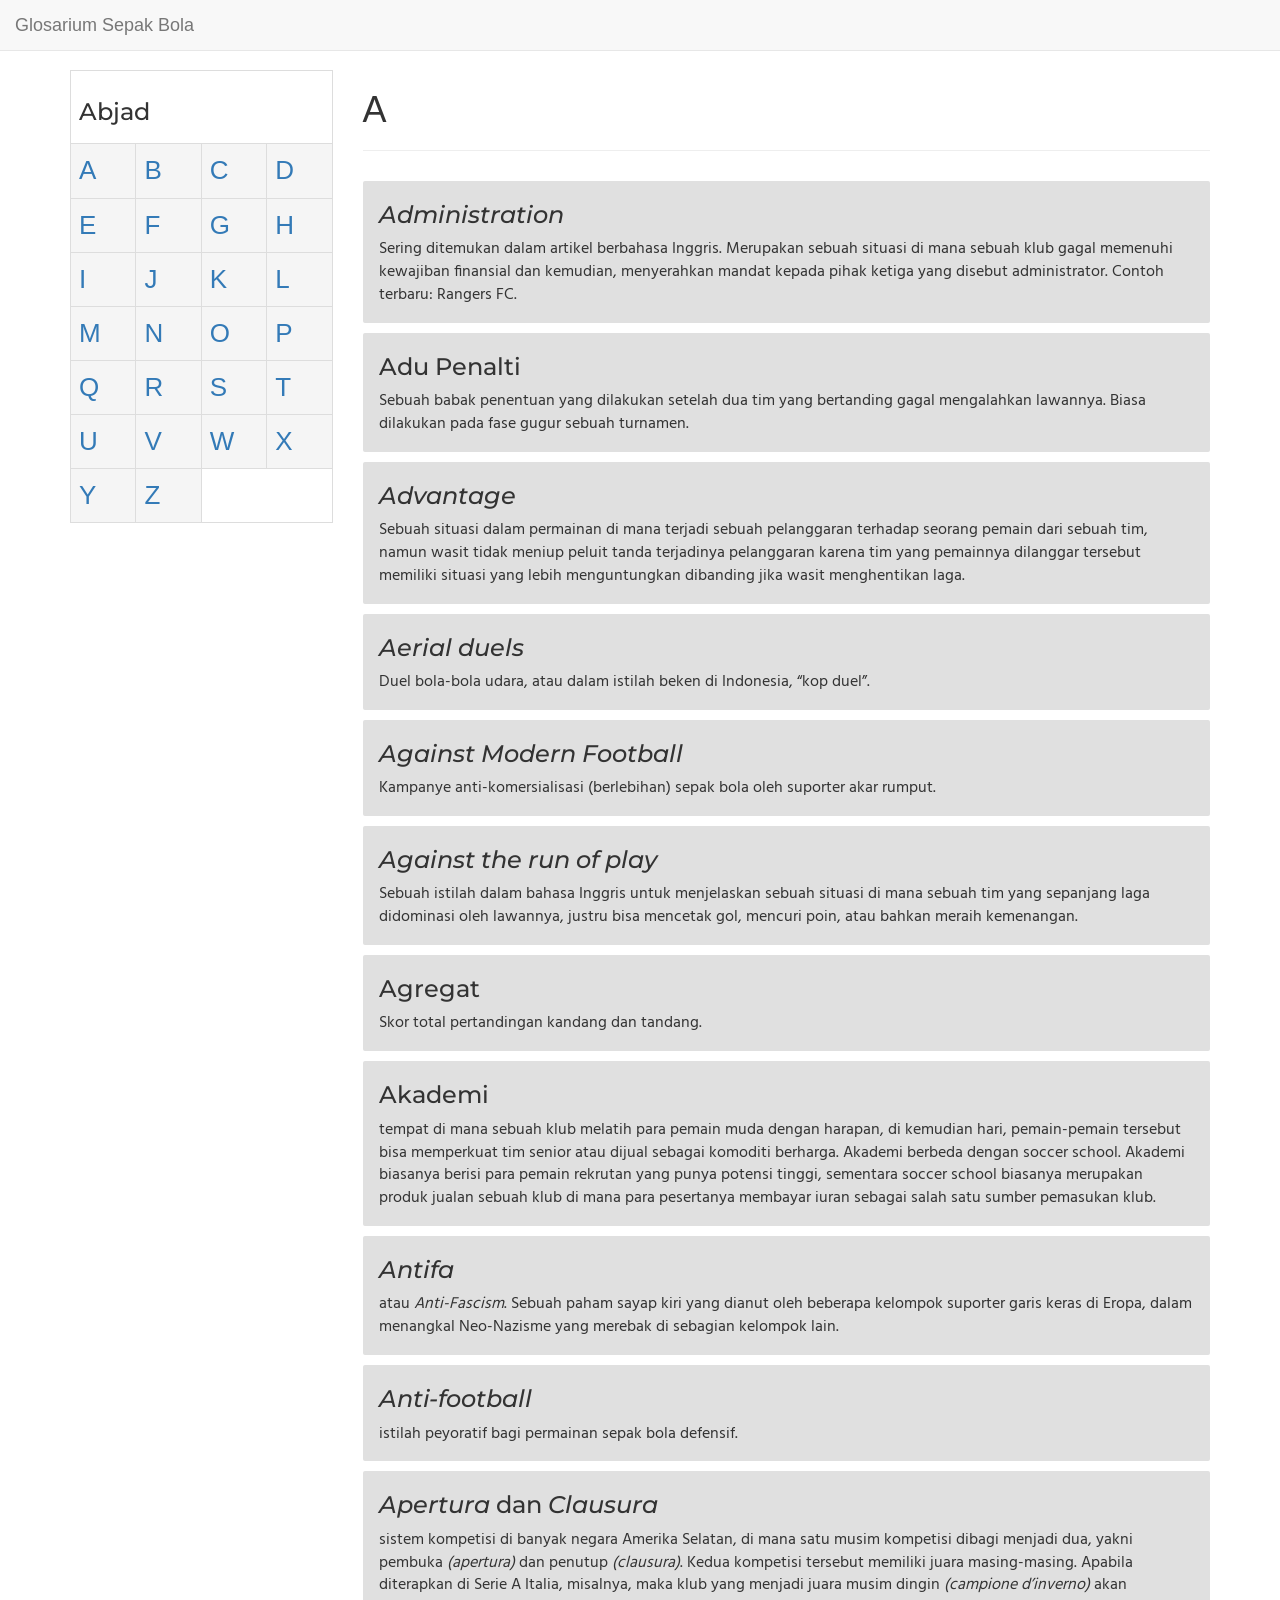
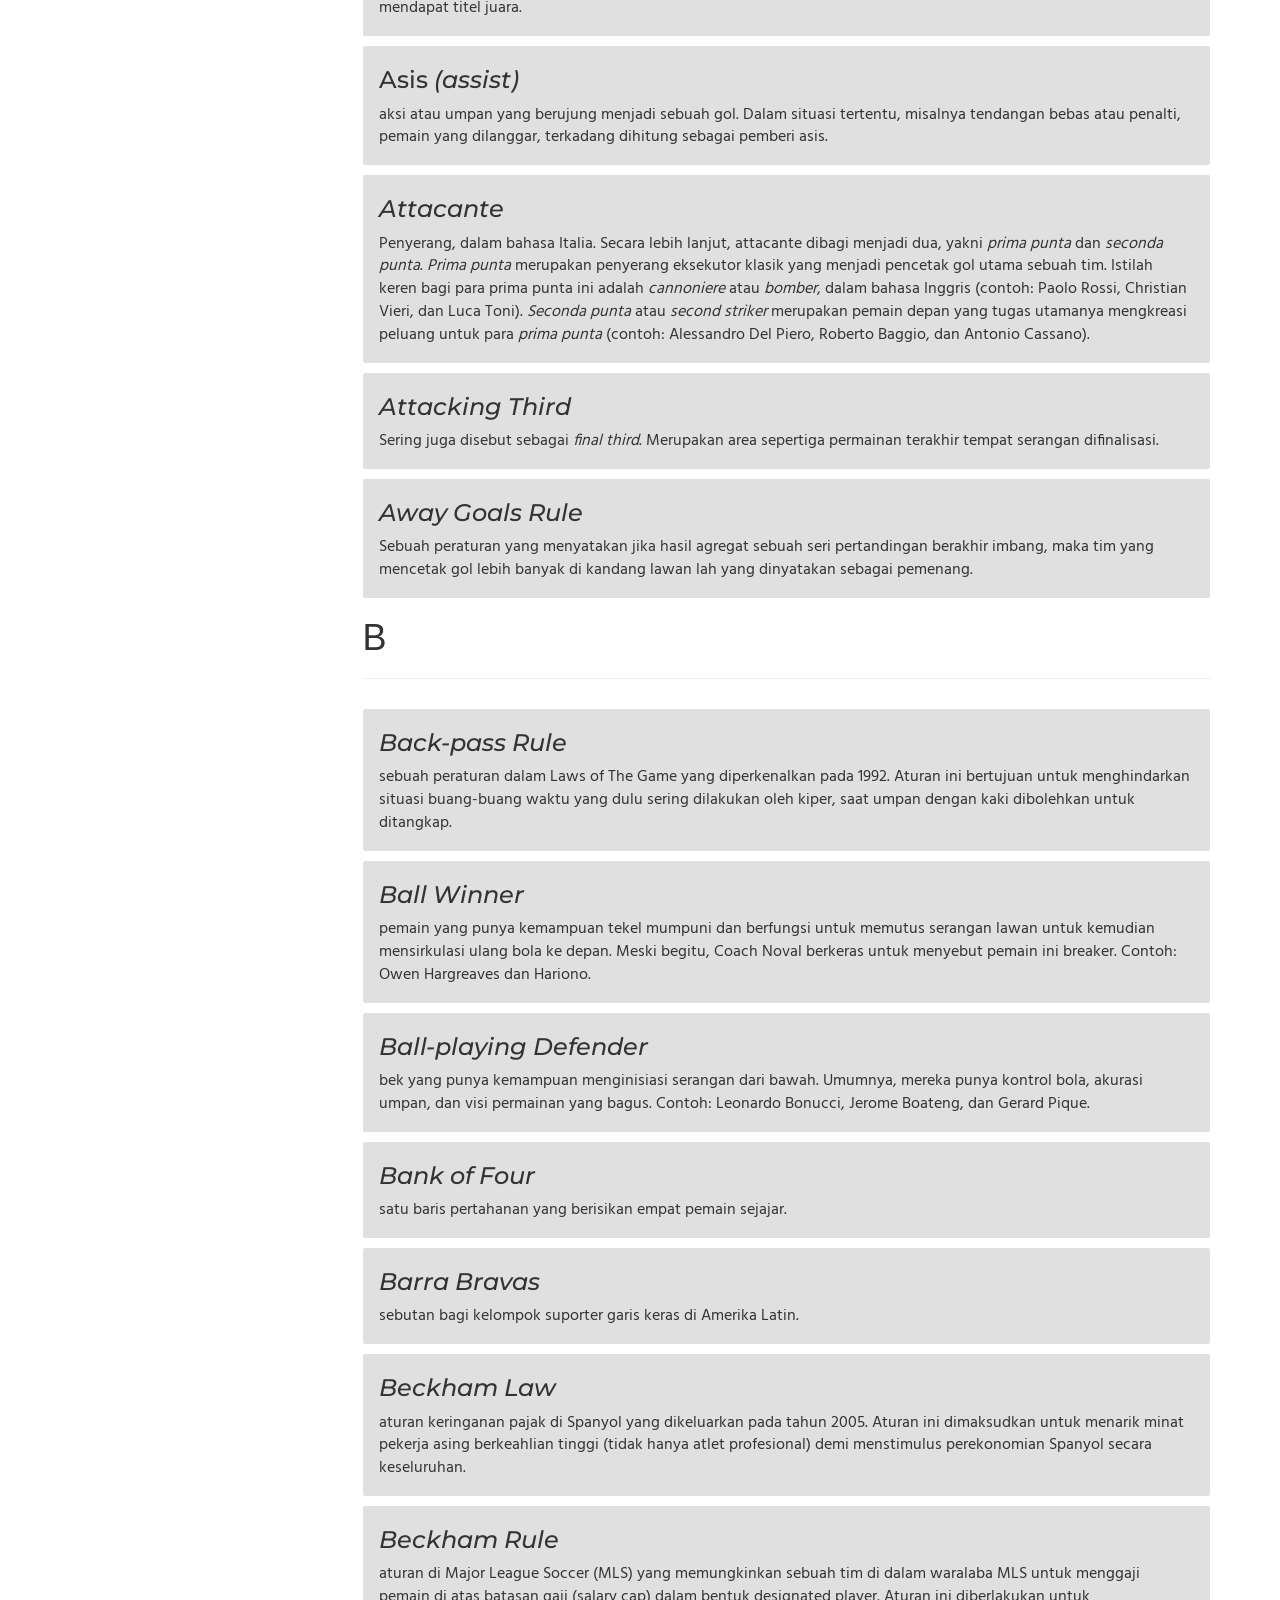
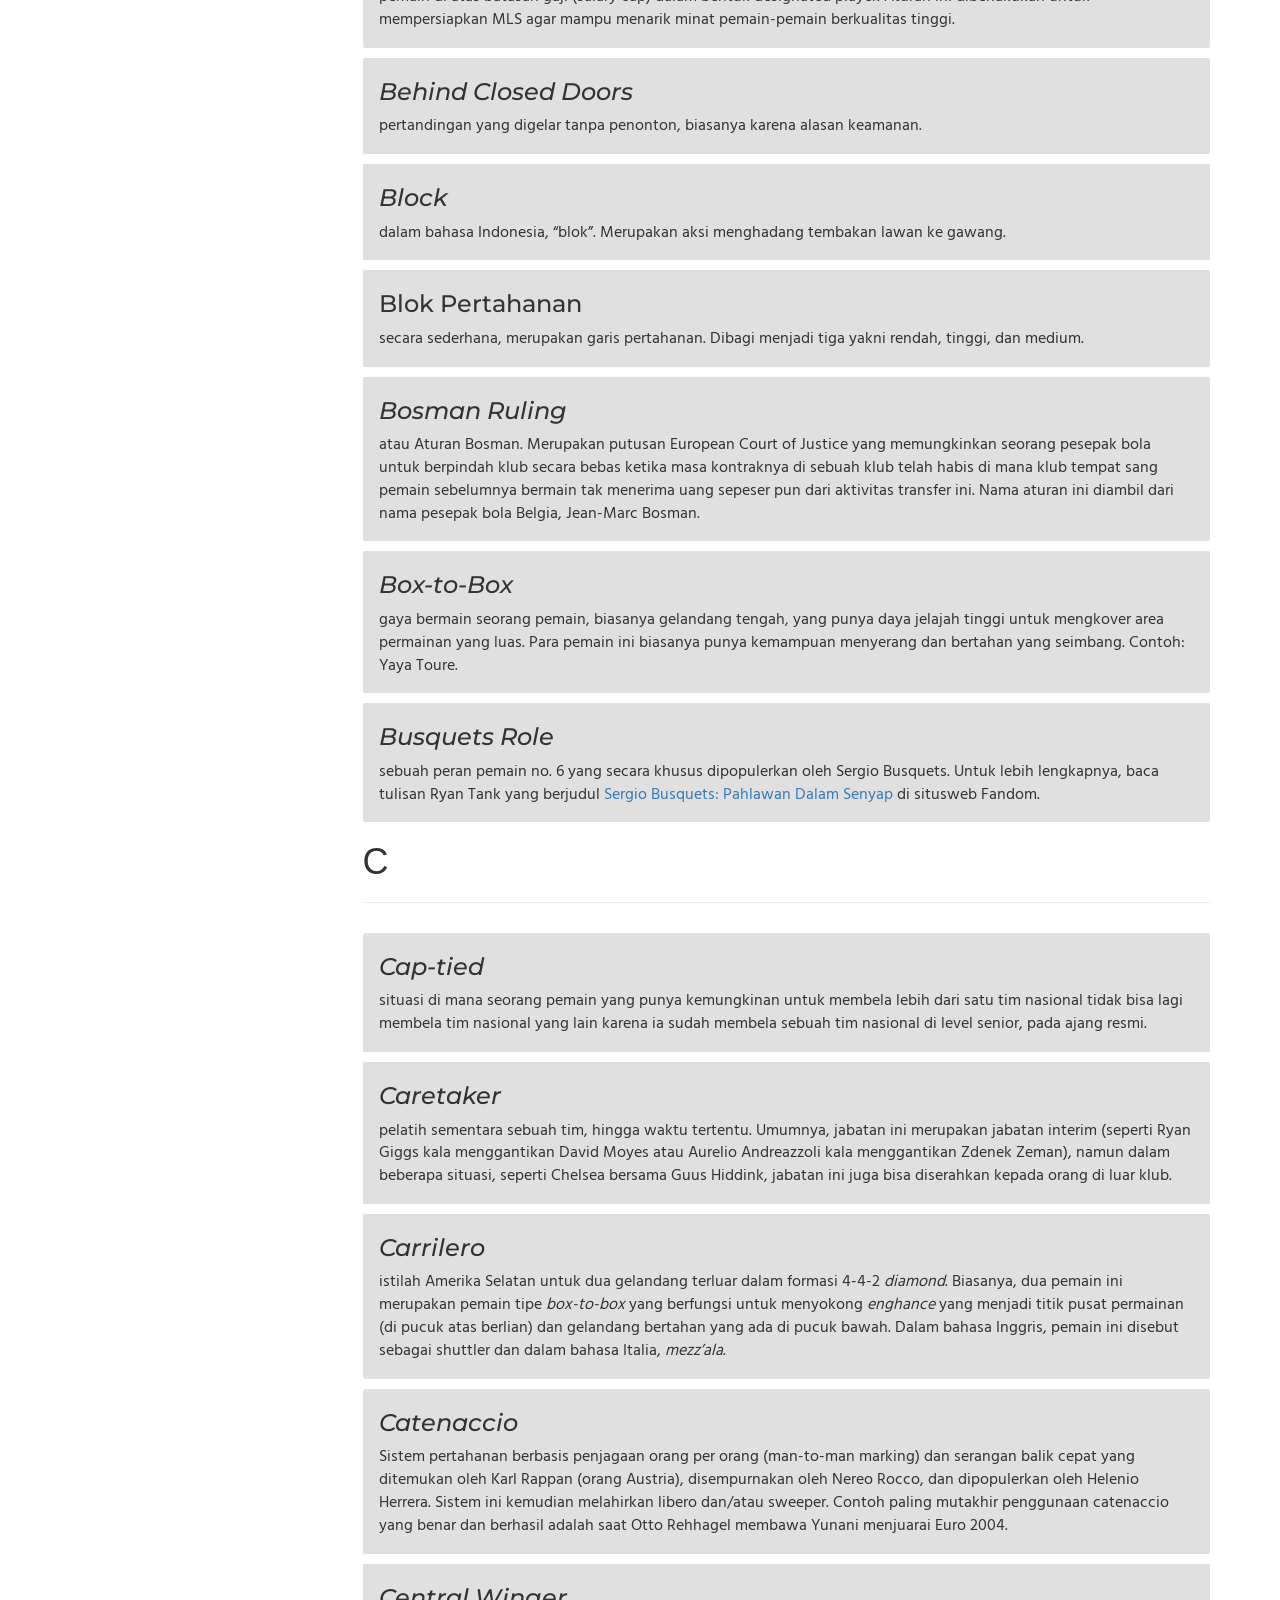
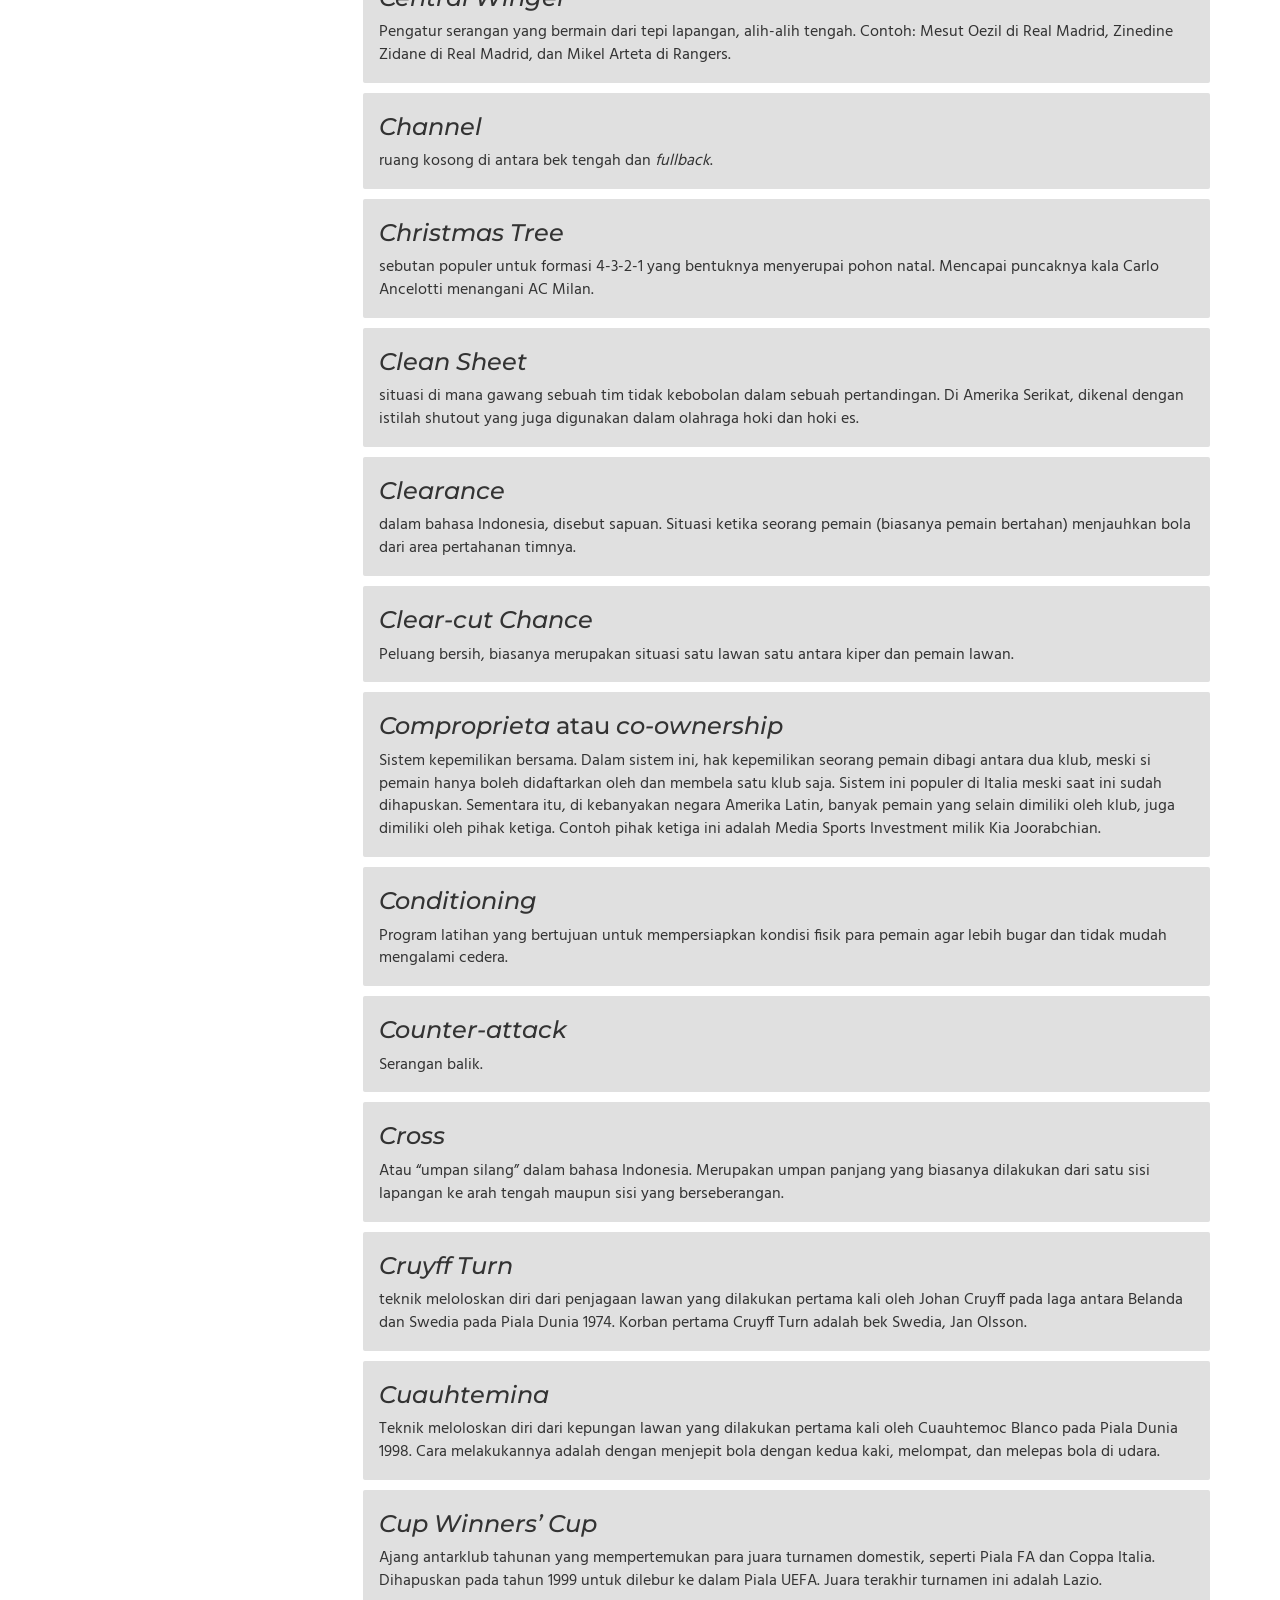
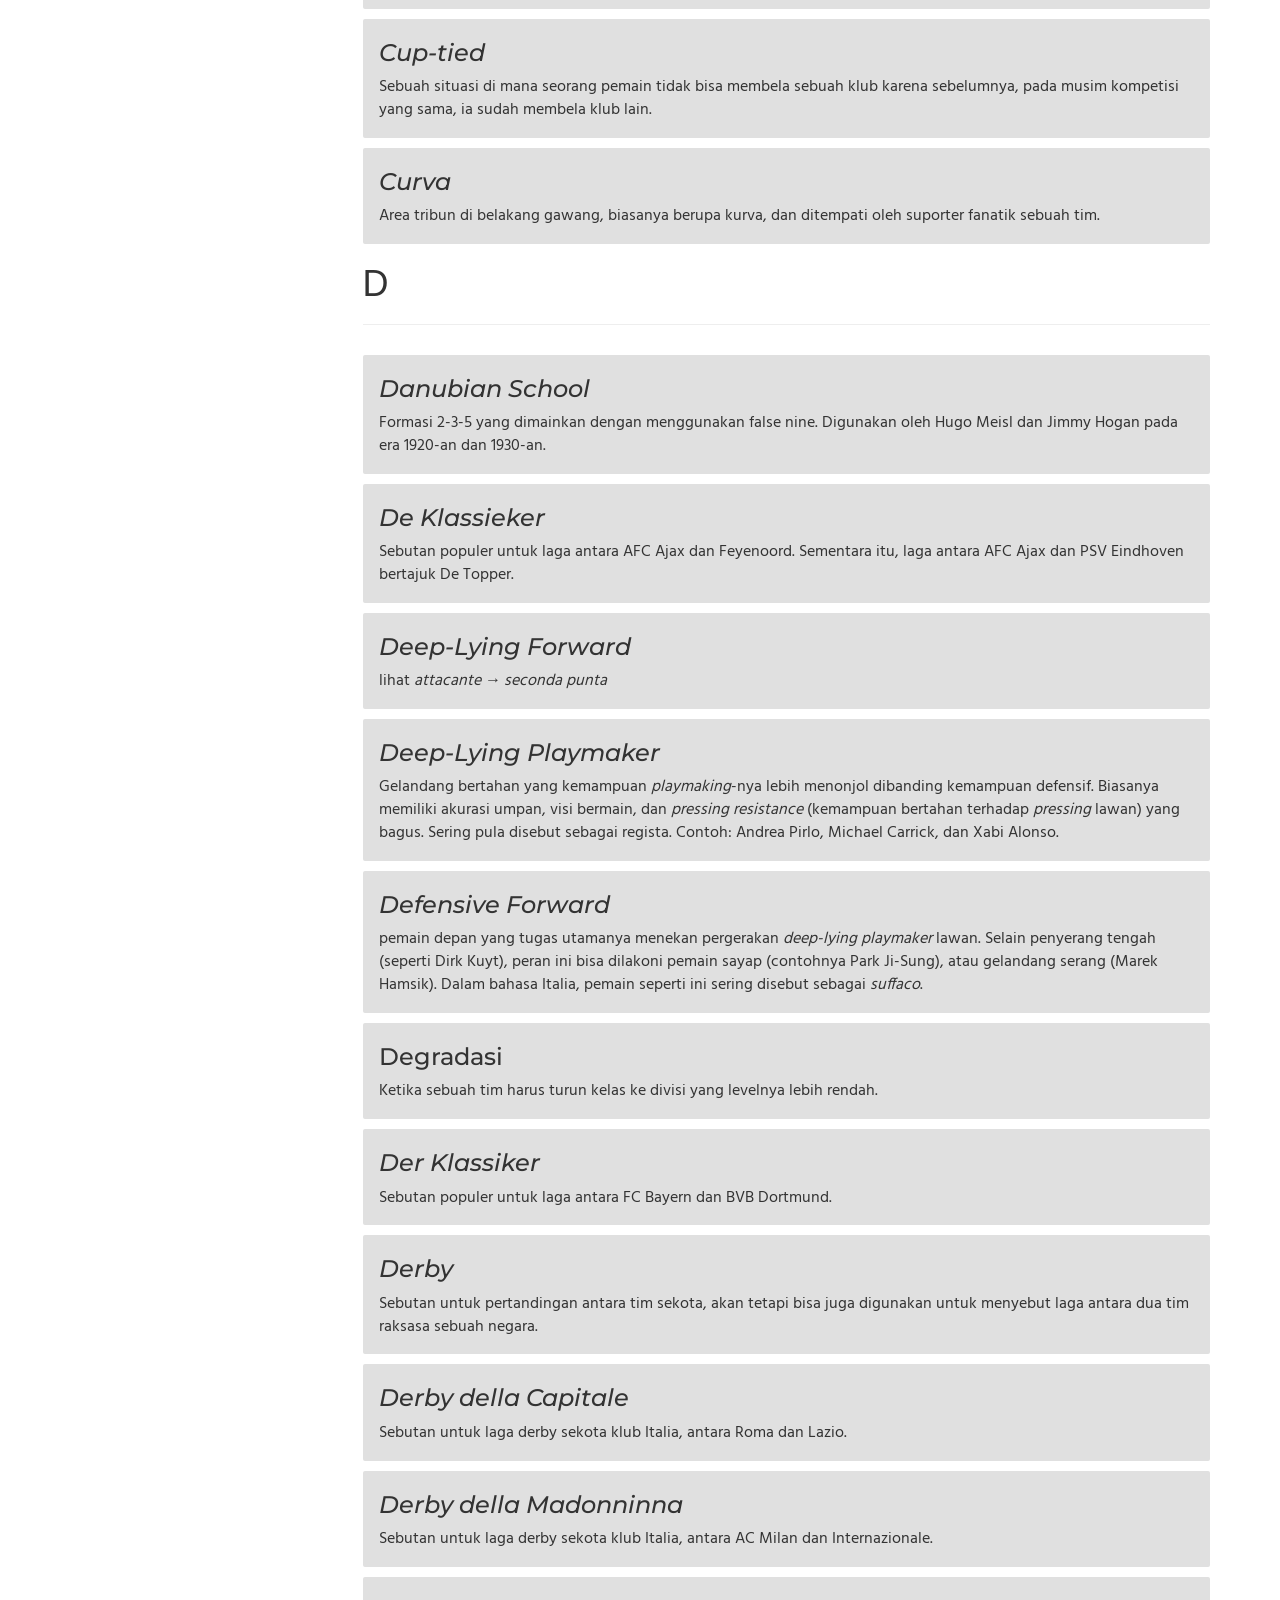
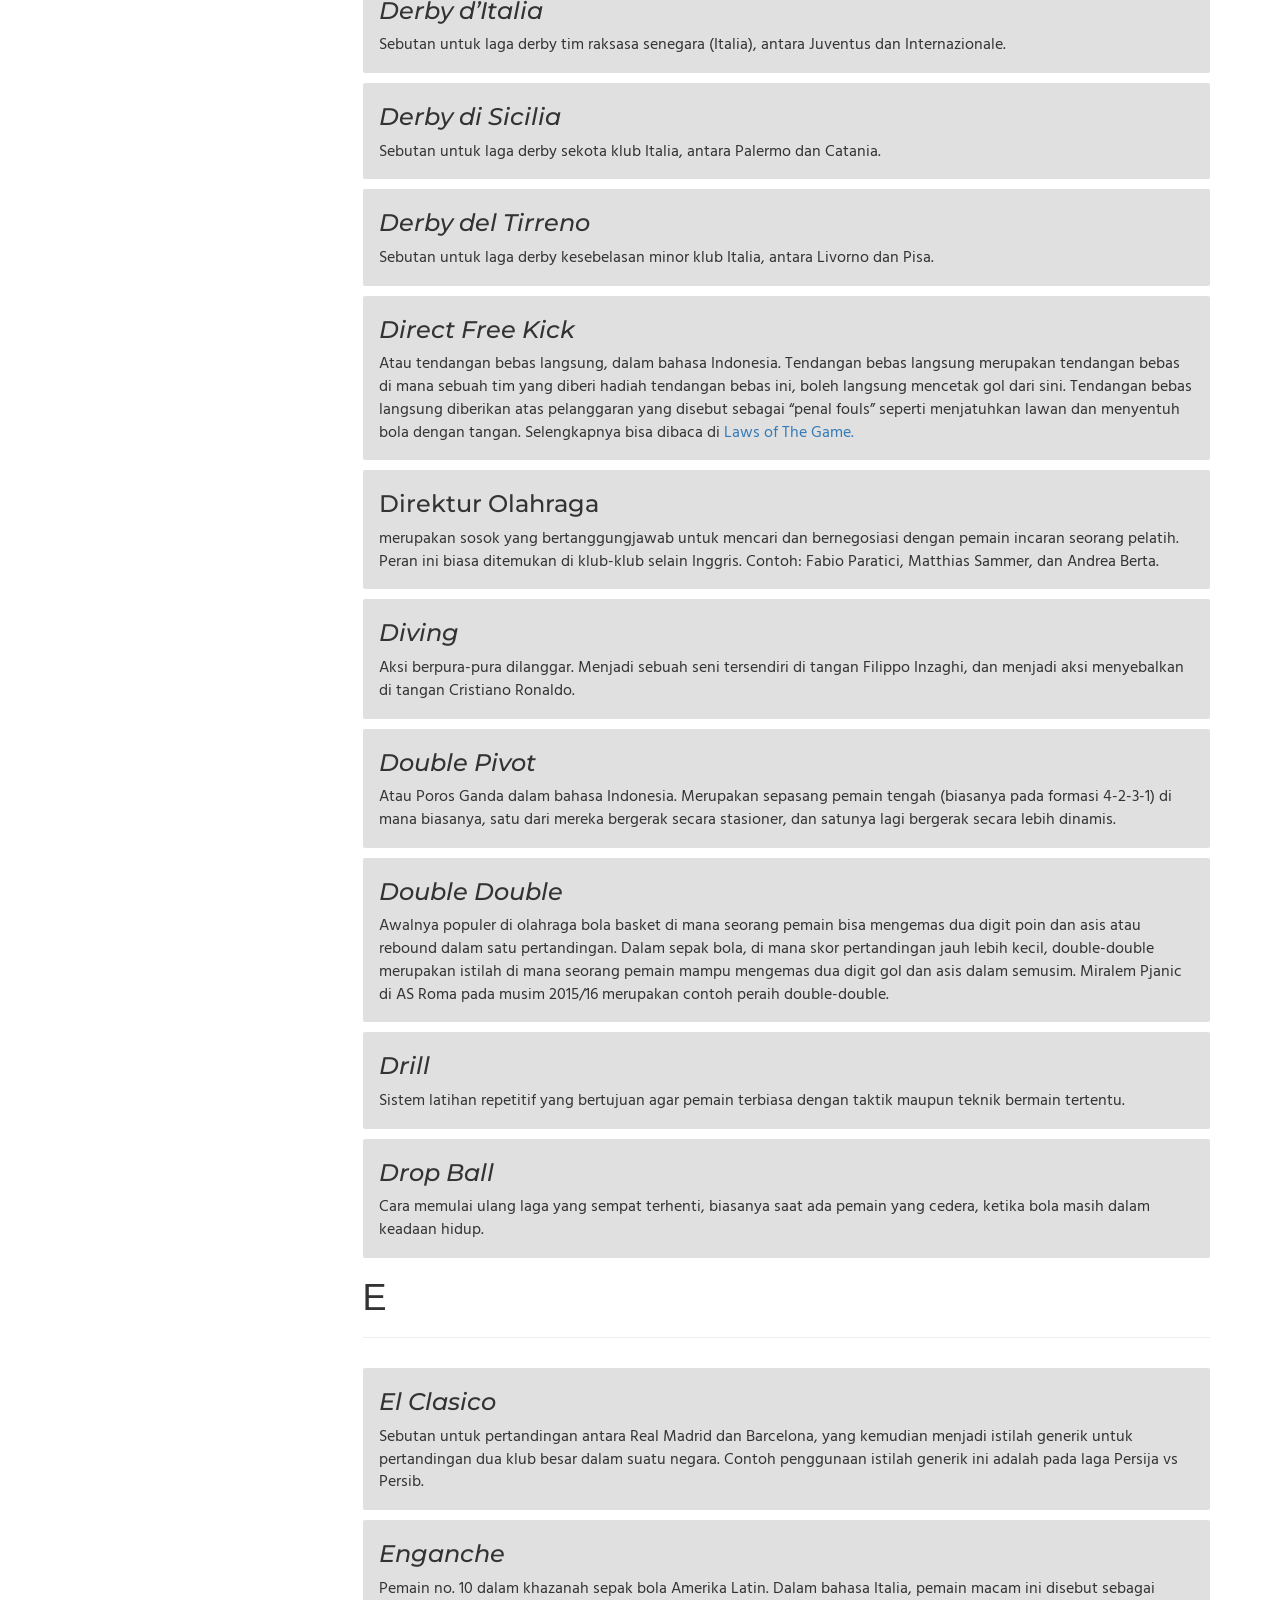
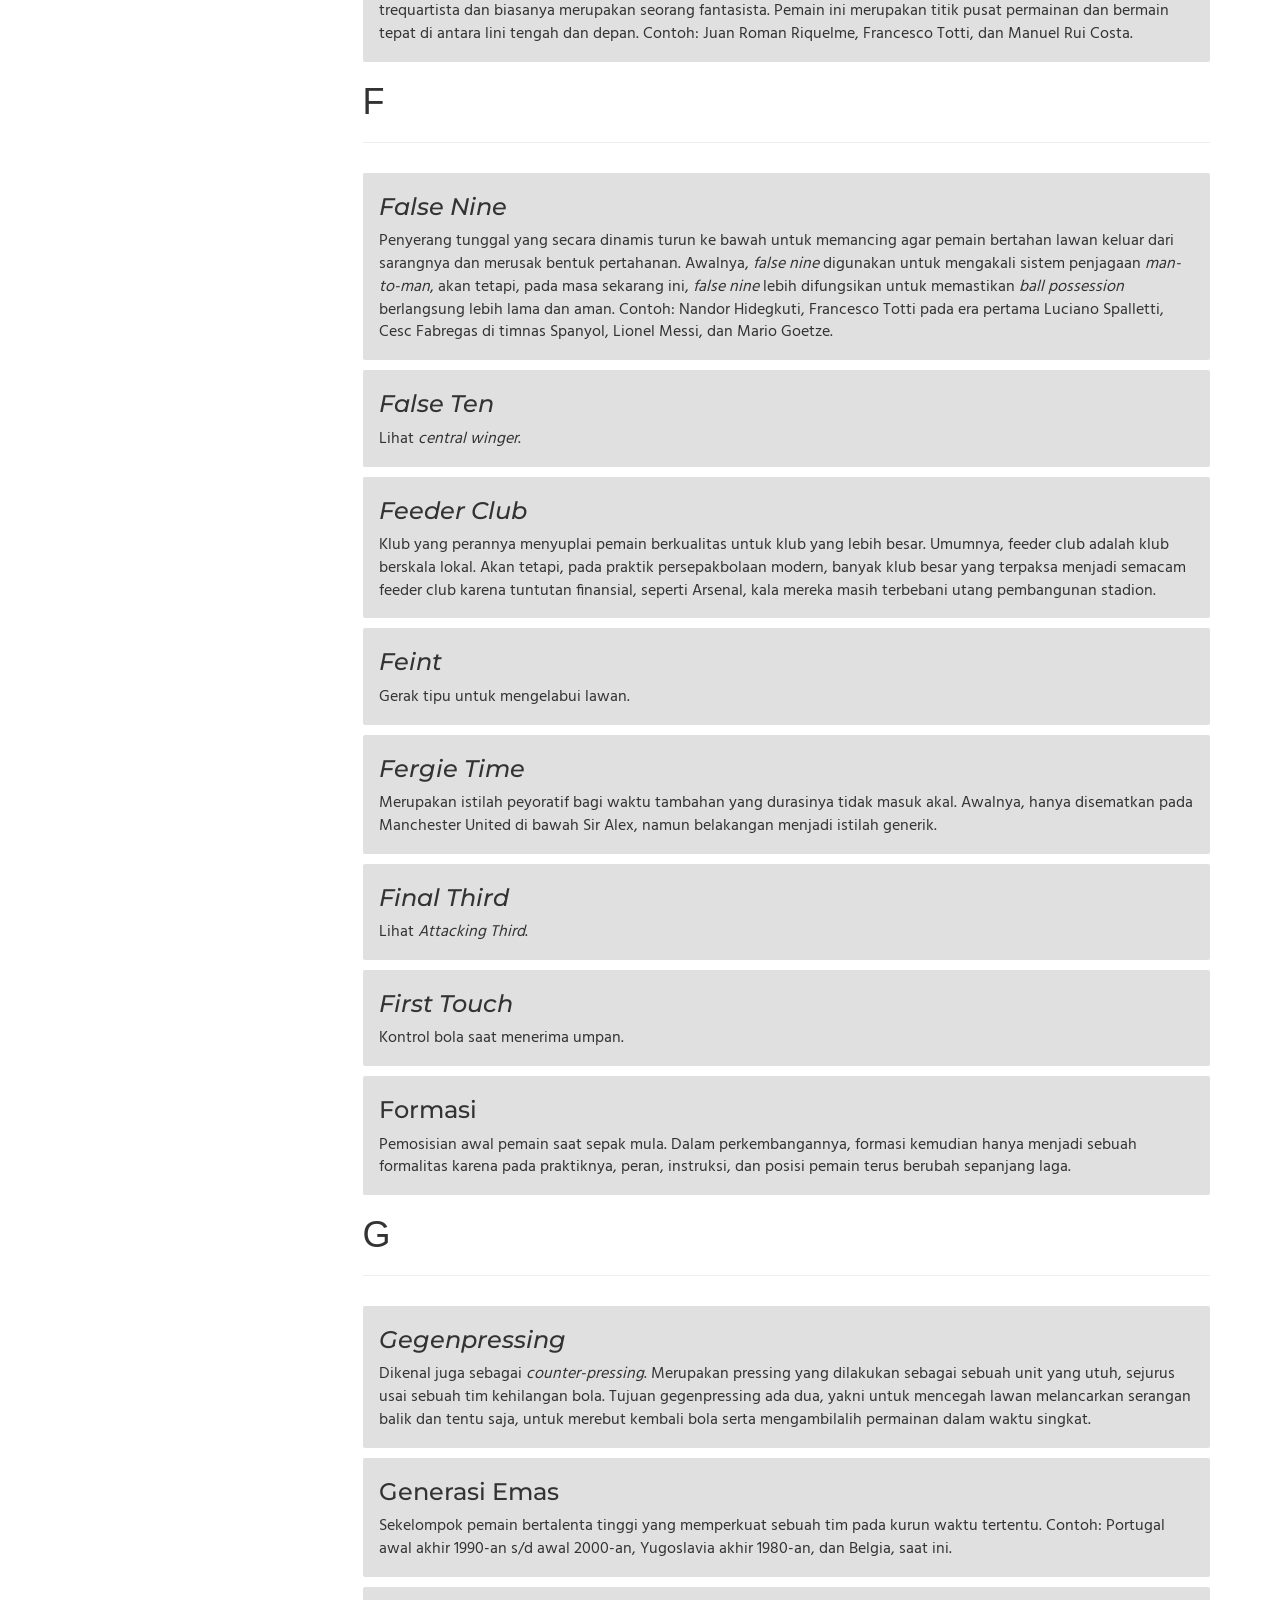
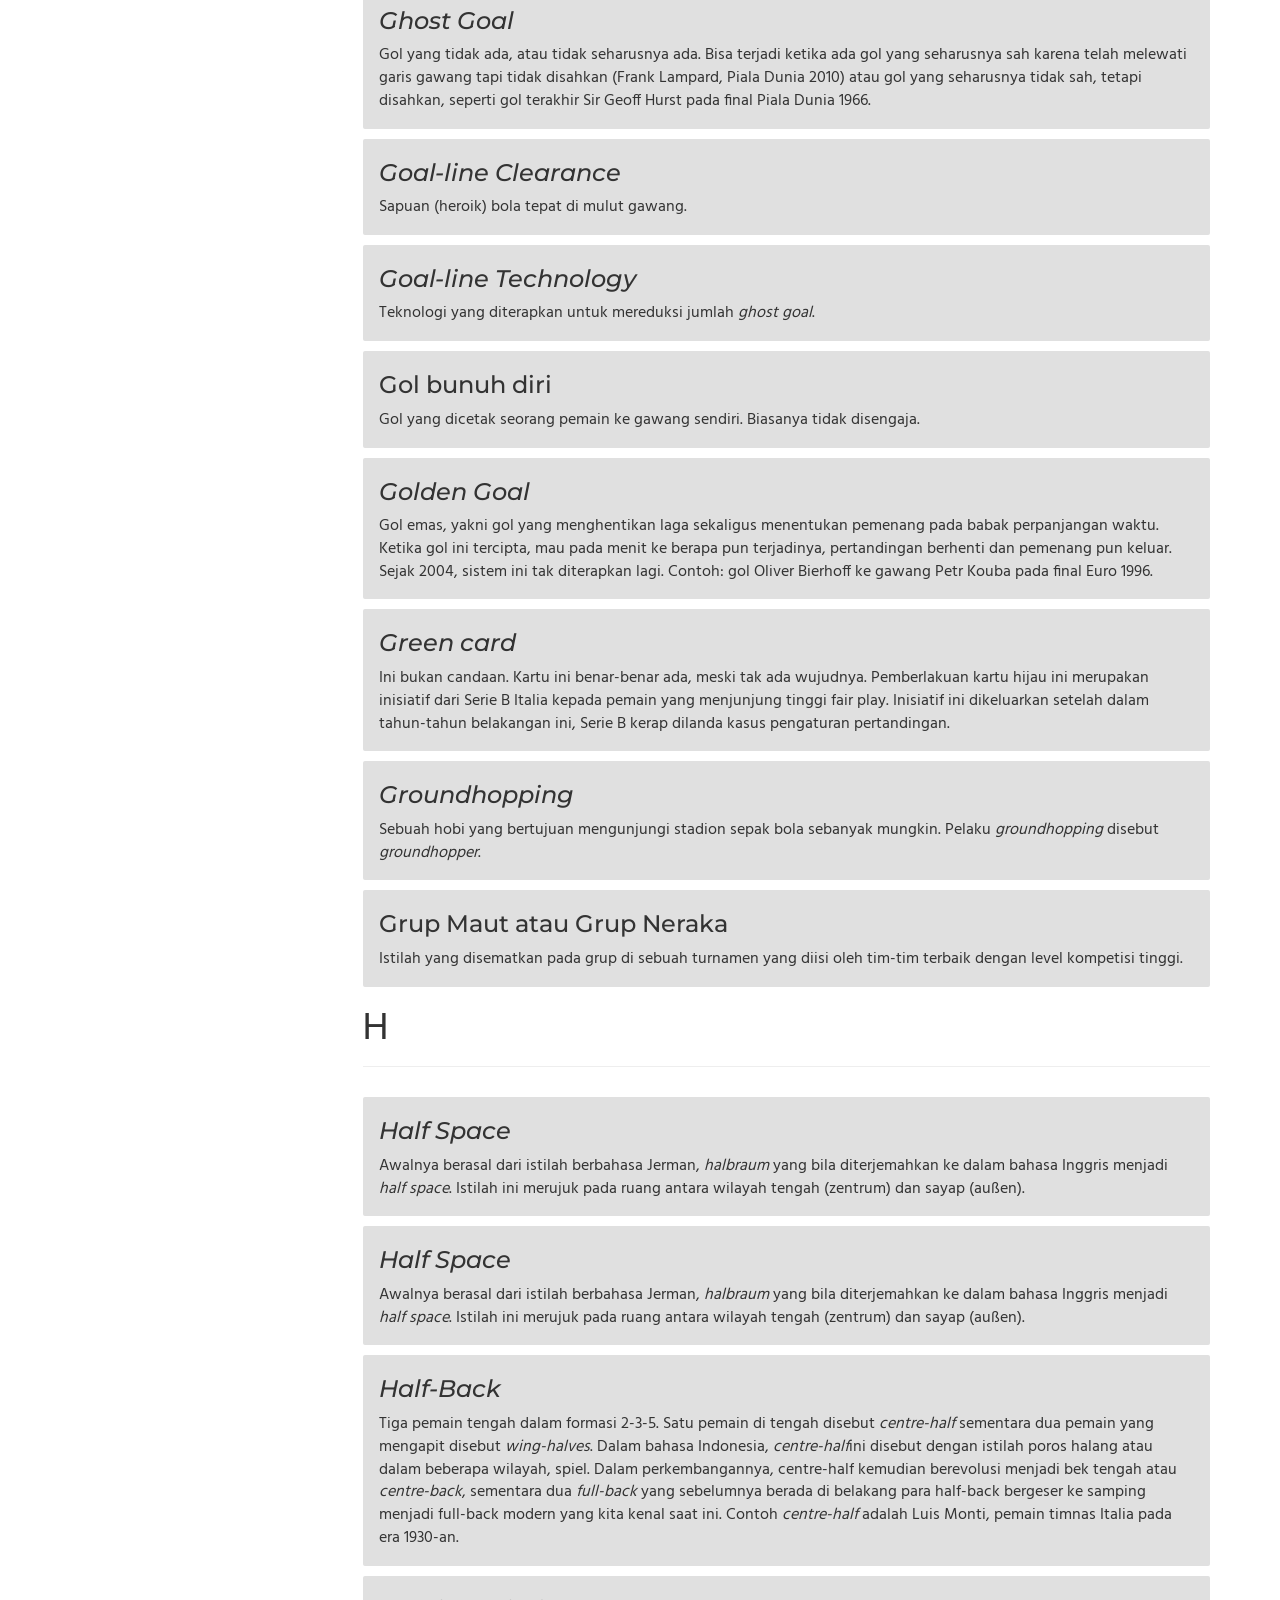
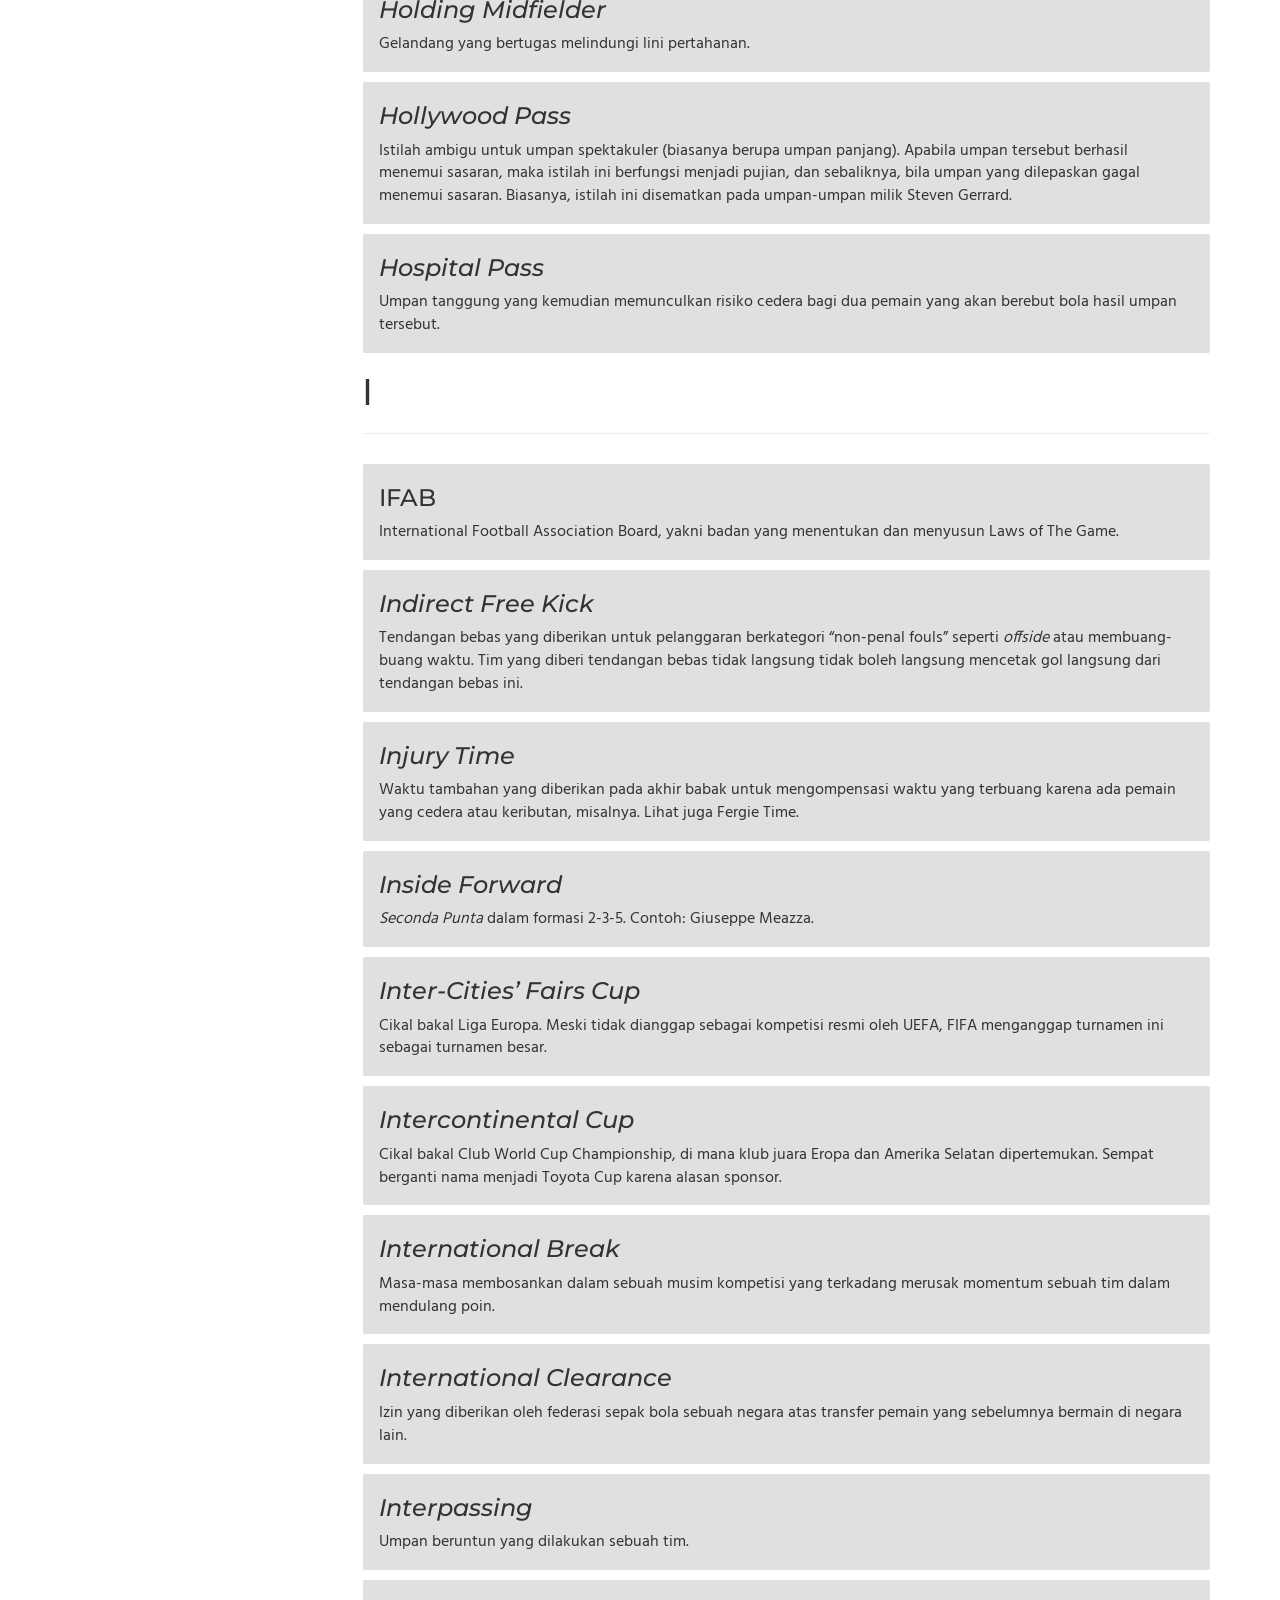
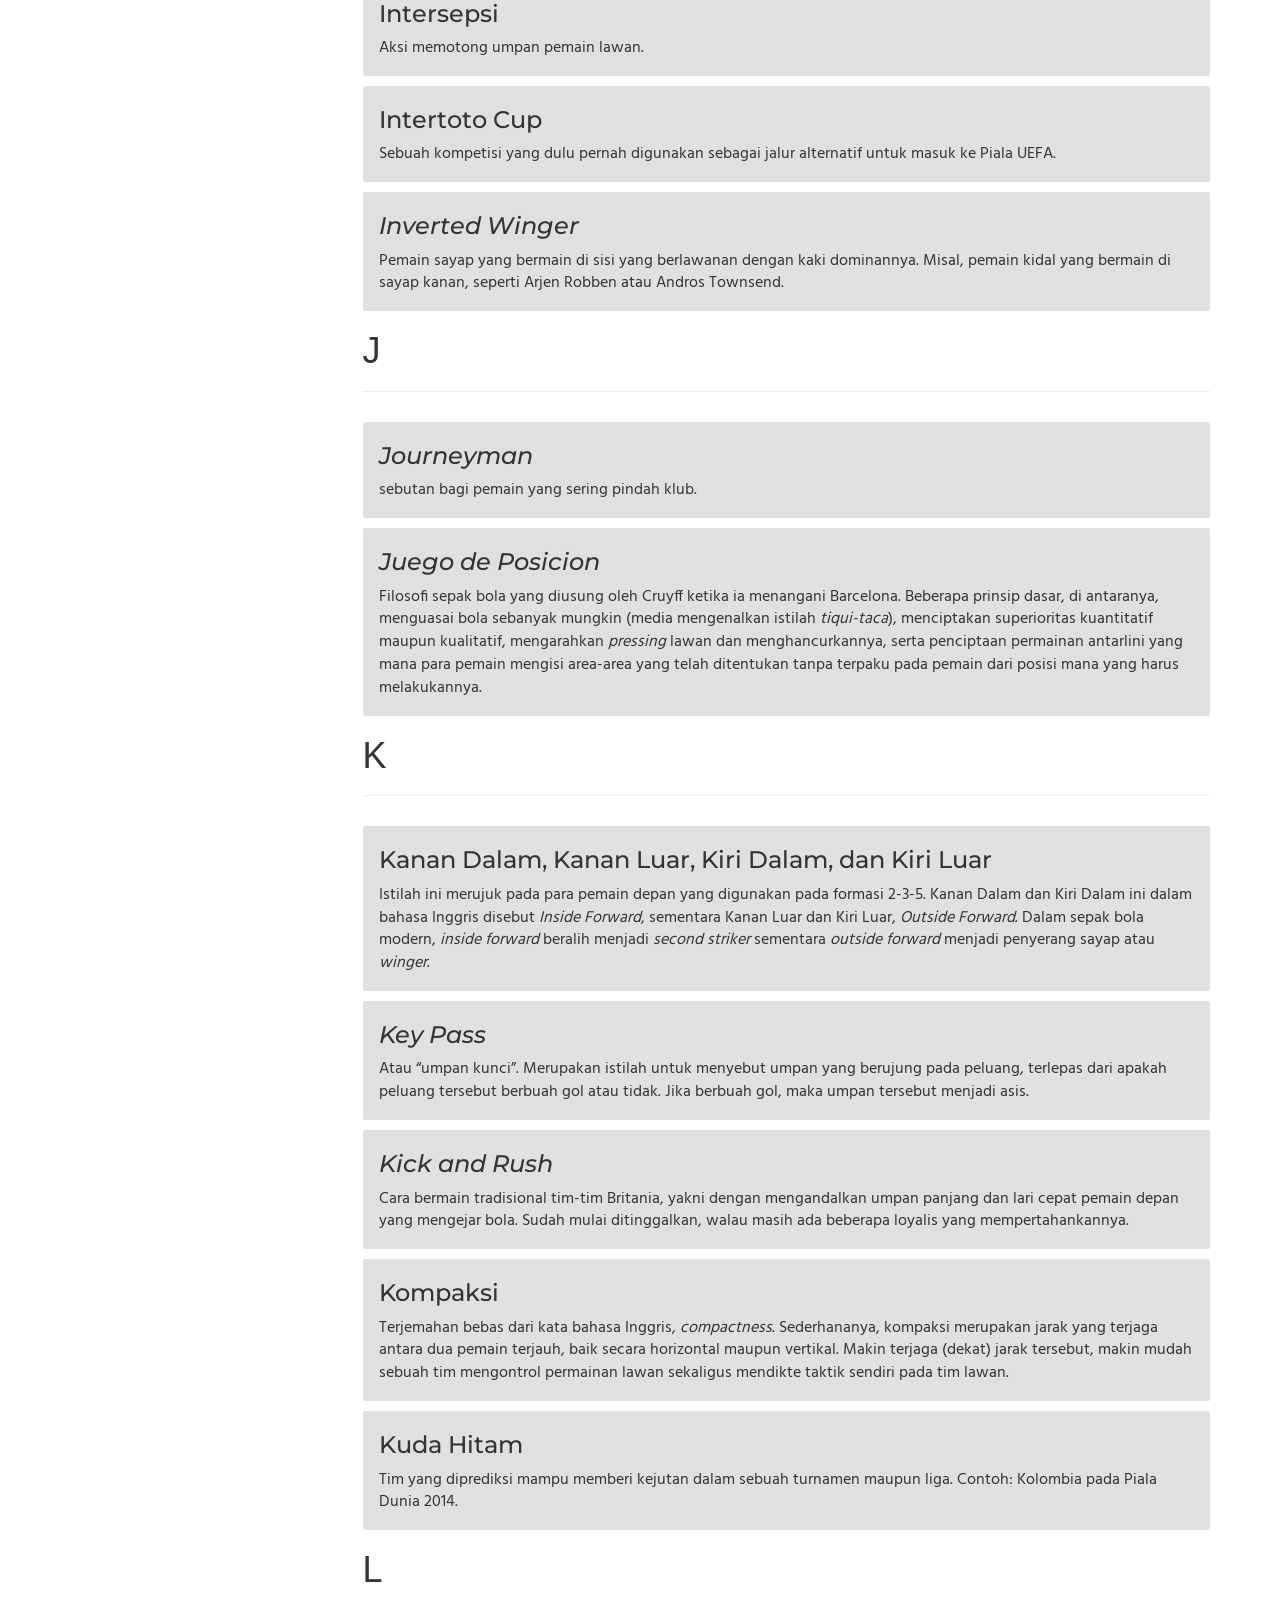
<file: index.html>
<!DOCTYPE html>
<html lang="en">
  <head>
    <meta charset="utf-8">
    <meta http-equiv="X-UA-Compatible" content="IE=edge">
    <meta name="viewport" content="width=device-width, initial-scale=1">
    <!-- The above 3 meta tags *must* come first in the head; any other head content must come *after* these tags -->
    <title>Glosarium Istilah Sepak Bola | Fandom</title>

    <!-- Bootstrap -->
    <link href="css/bootstrap.min.css" rel="stylesheet">

    <link href='https://fonts.googleapis.com/css?family=Montserrat|Hind' rel='stylesheet' type='text/css'>

    <!-- HTML5 shim and Respond.js for IE8 support of HTML5 elements and media queries -->
    <!-- WARNING: Respond.js doesn't work if you view the page via file:// -->
    <!--[if lt IE 9]>
      <script src="https://oss.maxcdn.com/html5shiv/3.7.2/html5shiv.min.js"></script>
      <script src="https://oss.maxcdn.com/respond/1.4.2/respond.min.js"></script>
    <![endif]-->

    <script src="http://code.jquery.com/jquery-3.1.0.min.js"></script>


  </head>
  <body >
  	<nav class="navbar navbar-default navbar-fixed-top">
      	<div class="container-fluid">
    <!-- Brand and toggle get grouped for better mobile display -->
		    <div class="navbar-header">
		      <button type="button" class="navbar-toggle collapsed" data-toggle="collapse" data-target="#bs-example-navbar-collapse-1" aria-expanded="false">
		        Pilih Abjad
		      </button>
		      <a class="navbar-brand" href="#">Glosarium Sepak Bola</a>
		    </div>
		</div>

		<!-- Collect the nav links, forms, and other content for toggling -->
	    <div class="collapse navbar-collapse " id="bs-example-navbar-collapse-1">
	      <ul class="nav navbar-nav visible-xs">
	        <li><a href="#hurufa">A</a></li>
	        <li><a href="#hurufb">B</a></li>
	        <li><a href="#hurufc">C</a></li>
	        <li><a href="#hurufd">D</a></li>
	        <li><a href="#hurufe">E</a></li>
	        <li><a href="#huruff">F</a></li>
	        <li><a href="#hurufg">G</a></li>
	        <li><a href="#hurufh">H</a></li>
	        <li><a href="#hurufi">I</a></li>
	        <li><a href="#hurufj">J</a></li>
	        <li><a href="#hurufk">K</a></li>
	        <li><a href="#hurufl">L</a></li>
	        <li><a href="#hurufm">M</a></li>
	        <li><a href="#hurufn">N</a></li>
	        <li><a href="#hurufo">O</a></li>
	        <li><a href="#hurufp">P</a></li>
	        <li><a href="#hurufq">Q</a></li>
	        <li><a href="#hurufr">R</a></li>
	        <li><a href="#hurufs">S</a></li>
	        <li><a href="#huruft">T</a></li>
	        <li><a href="#hurufu">U</a></li>
	        <li><a href="#hurufv">V</a></li>
	        <li><a href="#hurufw">W</a></li>
	        <li><a href="#hurufx">X</a></li>
	        <li><a href="#hurufy">Y</a></li>
	        <li><a href="#hurufz">Z</a></li>
	      </ul>
	    </div>
	</nav>

    <div class="container">
	    
    	<div class="row">
    		<div class="col-md-3">
    			<div data-spy="affix" data-offset-top="60" data-offset-bottom="300">
    				
    				<table class="table table-bordered visible-lg visible-md kapital" >
    				  <tr ><td colspan="4"><h3>Abjad</h3></td></tr>
					  <tr class="active">
					  		<td><a href="#hurufa" >A</a></td>
					  		<td><a href="#hurufb" >B</a></td>
					  		<td><a href="#hurufc" >C</a></td>
					  		<td><a href="#hurufd" >D</a></td>
					  </tr>
					  <tr class="active">
					  		<td><a href="#hurufe" >E</a></td>
					  		<td><a href="#huruff" >F</a></td>
					  		<td><a href="#hurufg" >G</a></td>
					  		<td><a href="#hurufh" >H</a></td>
					  </tr>
					  <tr class="active">
					  		<td><a href="#hurufi" >I</a></td>
					  		<td><a href="#hurufj" >J</a></td>
					  		<td><a href="#hurufk" >K</a></td>
					  		<td><a href="#hurufl" >L</a></td>
					  </tr>
					  <tr class="active">
					  		<td><a href="#hurufm" >M</a></td>
					  		<td><a href="#hurufn" >N</a></td>
					  		<td><a href="#hurufo" >O</a></td>
					  		<td><a href="#hurufp" >P</a></td>
					  </tr>
					  <tr class="active">
					  		<td><a href="#hurufq" >Q</a></td>
					  		<td><a href="#hurufr" >R</a></td>
					  		<td><a href="#hurufs" >S</a></td>
					  		<td><a href="#huruft" >T</a></td>
					  </tr>
					  <tr class="active">
					  		<td><a href="#hurufu" >U</a></td>
					  		<td><a href="#hurufv" >V</a></td>
					  		<td><a href="#hurufw" >W</a></td>
					  		<td><a href="#hurufx" >X</a></td>
					  </tr>
					  <tr class="active">
					  		<td><a href="#hurufy" >Y</a></td>
					  		<td><a href="#hurufz" >Z</a></td>
					  		
					  </tr>
					 
					</table>

				</div>
				
    		</div>

	    	
	    	<div class="col-md-9">


    		<div class="row">
			  <div class="col-md-12" id="hurufa" ><h1>A</h1><hr></div>
			</div>
		  	<div class="row">
				  <div class="col-md-12">
				  	<div class="card">
				  		<div class="card-content">
				  			<h3><i>Administration</i></h3>
				  			<p>Sering ditemukan dalam artikel berbahasa Inggris. Merupakan sebuah situasi di mana sebuah klub gagal memenuhi kewajiban finansial dan kemudian, menyerahkan mandat kepada pihak ketiga yang disebut administrator. Contoh terbaru: Rangers FC.</p>
				  		</div>
				  	</div>
				  </div>
				  <div class="col-md-12">
				  	<div class="card">
				  		<div class="card-content">
				  			<h3>Adu Penalti</h3>
				  			<p>Sebuah babak penentuan yang dilakukan setelah dua tim yang bertanding gagal mengalahkan lawannya. Biasa dilakukan pada fase gugur sebuah turnamen.</p>
				  		</div>
				  	</div>
				  </div>
				  <div class="col-md-12">
				  	<div class="card">
				  		<div class="card-content">
				  			<h3><i>Advantage</i></h3>
				  			<p>Sebuah situasi dalam permainan di mana terjadi sebuah pelanggaran terhadap seorang pemain dari sebuah tim, namun wasit tidak meniup peluit tanda terjadinya pelanggaran karena tim yang pemainnya dilanggar tersebut memiliki situasi yang lebih menguntungkan dibanding jika wasit menghentikan laga.</p>
				  		</div>
				  	</div>
				  </div>
				  <div class="col-md-12">
				  	<div class="card">
				  		<div class="card-content">
				  			<h3><i>Aerial duels</i></h3>
				  			<p>Duel bola-bola udara, atau dalam istilah beken di Indonesia, “kop duel”.</p>
				  		</div>
				  	</div>
				  </div>
			
				  <div class="col-md-12">
				  	<div class="card">
				  		<div class="card-content">
				  			<h3><i>Against Modern Football </i></h3>
				  			<p>Kampanye anti-komersialisasi (berlebihan) sepak bola oleh suporter akar rumput.</p>
				  		</div>
				  	</div>
				  </div>
				  <div class="col-md-12">
				  	<div class="card">
				  		<div class="card-content">
				  			<h3><i>Against the run of play</i></h3>
				  			<p>Sebuah istilah dalam bahasa Inggris untuk menjelaskan sebuah situasi di mana sebuah tim yang sepanjang laga didominasi oleh lawannya, justru bisa mencetak gol, mencuri poin, atau bahkan meraih kemenangan.</p>
				  		</div>
				  	</div>
				  </div>
				  <div class="col-md-12">
				  	<div class="card">
				  		<div class="card-content">
				  			<h3>Agregat</h3>
				  			<p>Skor total pertandingan kandang dan tandang.</p>
				  		</div>
				  	</div>
				  </div>
				  <div class="col-md-12">
				  	<div class="card">
				  		<div class="card-content">
				  			<h3>Akademi</h3>
				  			<p>tempat di mana sebuah klub melatih para pemain muda dengan harapan, di kemudian hari, pemain-pemain tersebut bisa memperkuat tim senior atau dijual sebagai komoditi berharga. Akademi berbeda dengan soccer school. Akademi biasanya berisi para pemain rekrutan yang punya potensi tinggi, sementara soccer school biasanya merupakan produk jualan sebuah klub di mana para pesertanya membayar iuran sebagai salah satu sumber pemasukan klub.</p>
				  		</div>
				  	</div>
				  </div>
			
				  <div class="col-md-12" >
				  	<div class="card">
				  		<div class="card-content">
				  			<h3><i>Antifa</i> </h3>
				  			<p>atau <i>Anti-Fascism</i>. Sebuah paham sayap kiri yang dianut oleh beberapa kelompok suporter garis keras di Eropa, dalam menangkal Neo-Nazisme yang merebak di sebagian kelompok lain.</p>
				  		</div>
				  	</div>
				  </div>
				  <div class="col-md-12">
				  	<div class="card">
				  		<div class="card-content">
				  			<h3><i>Anti-football</i></h3>
				  			<p>istilah peyoratif bagi permainan sepak bola defensif.</p>
				  		</div>
				  	</div>
				  </div>
				  <div class="col-md-12">
				  	<div class="card">
				  		<div class="card-content">
				  			<h3><i>Apertura</i> dan <i>Clausura</i></h3>
				  			<p>sistem kompetisi di banyak negara Amerika Selatan, di mana satu musim kompetisi dibagi menjadi dua, yakni pembuka <i>(apertura)</i> dan penutup <i>(clausura)</i>. Kedua kompetisi tersebut memiliki juara masing-masing. Apabila diterapkan di Serie A Italia, misalnya, maka klub yang menjadi juara musim dingin <i>(campione d’inverno)</i> akan mendapat titel juara.</p>
				  		</div>
				  	</div>
				  </div>
				  <div class="col-md-12">
				  	<div class="card">
				  		<div class="card-content">
				  			<h3>Asis <i>(assist)</i></h3>
				  			<p>aksi atau umpan yang berujung menjadi sebuah gol. Dalam situasi tertentu, misalnya tendangan bebas atau penalti, pemain yang dilanggar, terkadang dihitung sebagai pemberi asis.</p>
				  		</div>
				  	</div>
				  </div>
				  <div class="col-md-12">
				  	<div class="card">
				  		<div class="card-content">
				  			<h3><i>Attacante</i></h3>
				  			<p>Penyerang, dalam bahasa Italia. Secara lebih lanjut, attacante dibagi menjadi dua, yakni <i>prima punta</i> dan <i>seconda punta</i>. <i>Prima punta</i> merupakan penyerang eksekutor klasik yang menjadi pencetak gol utama sebuah tim. Istilah keren bagi para prima punta ini adalah <i>cannoniere</i> atau <i>bomber</i>, dalam bahasa Inggris (contoh: Paolo Rossi, Christian Vieri, dan Luca Toni). <i>Seconda punta</i> atau <i>second striker</i> merupakan pemain depan yang tugas utamanya mengkreasi peluang untuk para <i>prima punta</i> (contoh: Alessandro Del Piero, Roberto Baggio, dan Antonio Cassano).</p>
				  		</div>
				  	</div>
				  </div>
				  <div class="col-md-12">
				  	<div class="card">
				  		<div class="card-content">
				  			<h3><i>Attacking Third</i></h3>
				  			<p>Sering juga disebut sebagai <i>final third</i>. Merupakan area sepertiga permainan terakhir tempat serangan difinalisasi.</p>
				  		</div>
				  	</div>
				  </div>
				  <div class="col-md-12">
				  	<div class="card">
				  		<div class="card-content">
				  			<h3><i>Away Goals Rule</i></h3>
				  			<p>Sebuah peraturan yang menyatakan jika hasil agregat sebuah seri pertandingan berakhir imbang, maka tim yang mencetak gol lebih banyak di kandang lawan lah yang dinyatakan sebagai pemenang.</p>
				  		</div>
				  	</div>
				  </div>
			</div>

			<div class="row">
			  <div class="col-md-12" id="hurufb" ><h1>B</h1><hr></div>
			</div>
		  	<div class="row">
				  <div class="col-md-12">
				  	<div class="card">
				  		<div class="card-content">
				  			<h3><i>Back-pass Rule</i></h3>
				  			<p>sebuah peraturan dalam Laws of The Game yang diperkenalkan pada 1992. Aturan ini bertujuan untuk menghindarkan situasi buang-buang waktu yang dulu sering dilakukan oleh kiper, saat umpan dengan kaki dibolehkan untuk ditangkap.</p>
				  		</div>
				  	</div>
				  </div>
				  <div class="col-md-12">
				  	<div class="card">
				  		<div class="card-content">
				  			<h3><i>Ball Winner</i></h3>
				  			<p>pemain yang punya kemampuan tekel mumpuni dan berfungsi untuk memutus serangan lawan untuk kemudian mensirkulasi ulang bola ke depan. Meski begitu, Coach Noval berkeras untuk menyebut pemain ini breaker. Contoh: Owen Hargreaves dan Hariono.</p>
				  		</div>
				  	</div>
				  </div>
				  <div class="col-md-12">
				  	<div class="card">
				  		<div class="card-content">
				  			<h3><i>Ball-playing Defender</i></h3>
				  			<p>bek yang punya kemampuan menginisiasi serangan dari bawah. Umumnya, mereka punya kontrol bola, akurasi umpan, dan visi permainan yang bagus. Contoh: Leonardo Bonucci, Jerome Boateng, dan Gerard Pique.</p>
				  		</div>
				  	</div>
				  </div>
				  <div class="col-md-12">
				  	<div class="card">
				  		<div class="card-content">
				  			<h3><i>Bank of Four</i></h3>
				  			<p>satu baris pertahanan yang berisikan empat pemain sejajar.</p>
				  		</div>
				  	</div>
				  </div>
				  <div class="col-md-12">
				  	<div class="card">
				  		<div class="card-content">
				  			<h3><i>Barra Bravas</i></h3>
				  			<p>sebutan bagi kelompok suporter garis keras di Amerika Latin.</p>
				  		</div>
				  	</div>
				  </div>
				  <div class="col-md-12">
				  	<div class="card">
				  		<div class="card-content">
				  			<h3><i>Beckham Law</i></h3>
				  			<p>aturan keringanan pajak di Spanyol yang dikeluarkan pada tahun 2005. Aturan ini dimaksudkan untuk menarik minat pekerja asing ber­keahlian tinggi (tidak hanya atlet profesional) demi menstimulus perekonomian Spanyol secara keseluruhan.</p>
				  		</div>
				  	</div>
				  </div>
				  <div class="col-md-12">
				  	<div class="card">
				  		<div class="card-content">
				  			<h3><i>Beckham Rule</i></h3>
				  			<p>aturan di Major League Soccer (MLS) yang memungkinkan sebuah tim di dalam waralaba MLS untuk menggaji pemain di atas batasan gaji (salary cap) dalam bentuk designated player. Aturan ini diberlakukan untuk mempersiapkan MLS agar mampu menarik minat pemain-pemain berkualitas tinggi.</p>
				  		</div>
				  	</div>
				  </div>
				   <div class="col-md-12">
				  	<div class="card">
				  		<div class="card-content">
				  			<h3><i>Behind Closed Doors</i></h3>
				  			<p>pertandingan yang digelar tanpa penonton, biasanya karena alasan keamanan.</p>
				  		</div>
				  	</div>
				  </div>
				  <div class="col-md-12">
				  	<div class="card">
				  		<div class="card-content">
				  			<h3><i>Block</i></h3>
				  			<p>dalam bahasa Indonesia, “blok”. Merupakan aksi menghadang tembakan lawan ke gawang.</p>
				  		</div>
				  	</div>
				  </div>
				  <div class="col-md-12">
				  	<div class="card">
				  		<div class="card-content">
				  			<h3>Blok Pertahanan</h3>
				  			<p>secara sederhana, merupakan garis pertahanan. Dibagi menjadi tiga yakni rendah, tinggi, dan medium.</p>
				  		</div>
				  	</div>
				  </div>
				  <div class="col-md-12">
				  	<div class="card">
				  		<div class="card-content">
				  			<h3><i>Bosman Ruling</i></h3>
				  			<p>atau Aturan Bosman. Merupakan putusan European Court of Justice yang memungkinkan seorang pesepak bola untuk berpindah klub secara bebas ketika masa kontraknya di sebuah klub telah habis di mana klub tempat sang pemain sebelumnya bermain tak menerima uang sepeser pun dari aktivitas transfer ini. Nama aturan ini diambil dari nama pesepak bola Belgia, Jean-Marc Bosman.</p>
				  		</div>
				  	</div>
				  </div>
				  <div class="col-md-12">
				  	<div class="card">
				  		<div class="card-content">
				  			<h3><i>Box-to-Box</i></h3>
				  			<p>gaya bermain seorang pemain, biasanya gelandang tengah, yang punya daya jelajah tinggi untuk mengkover area permainan yang luas. Para pemain ini biasanya punya kemampuan menyerang dan bertahan yang seimbang. Contoh: Yaya Toure.</p>
				  		</div>
				  	</div>
				  </div>
				  <div class="col-md-12">
				  	<div class="card">
				  		<div class="card-content">
				  			<h3><i>Busquets Role</i></h3>
				  			<p>sebuah peran pemain no. 6 yang secara khusus dipopulerkan oleh Sergio Busquets. Untuk lebih lengkapnya, baca tulisan Ryan Tank yang berjudul <a href="http://fandom.id/feature/profil/2016/02/sergio-busquets-pahlawan-dalam-senyap/">Sergio Busquets: Pahlawan Dalam Senyap</a> di situsweb Fandom.</p>
				  		</div>
				  	</div>
				  </div>
			</div>

			<div class="row">
			  <div class="col-md-12" id="hurufc" ><h1>C</h1><hr></div>
			</div>
		  	<div class="row">
				  <div class="col-md-12">
				  	<div class="card">
				  		<div class="card-content">
				  			<h3><i>Cap-tied</i></h3>
				  			<p>situasi di mana seorang pemain yang punya kemungkinan untuk membela lebih dari satu tim nasional tidak bisa lagi membela tim nasional yang lain karena ia sudah membela sebuah tim nasional di level senior, pada ajang resmi.</p>
				  		</div>
				  	</div>
				  </div>
				  <div class="col-md-12">
				  	<div class="card">
				  		<div class="card-content">
				  			<h3><i>Caretaker</i></h3>
				  			<p>pelatih sementara sebuah tim, hingga waktu tertentu. Umumnya, jabatan ini merupakan jabatan interim (seperti Ryan Giggs kala menggantikan David Moyes atau Aurelio Andreazzoli kala menggantikan Zdenek Zeman), namun dalam beberapa situasi, seperti Chelsea bersama Guus Hiddink, jabatan ini juga bisa diserahkan kepada orang di luar klub.</p>
				  		</div>
				  	</div>
				  </div>
				  <div class="col-md-12">
				  	<div class="card">
				  		<div class="card-content">
				  			<h3><i>Carrilero</i></h3>
				  			<p>istilah Amerika Selatan untuk dua gelandang terluar dalam formasi 4-4-2 <i>diamond</i>. Biasanya, dua pemain ini merupakan pemain tipe <i>box-to-box</i> yang berfungsi untuk menyokong <i>enghance</i> yang menjadi titik pusat permainan (di pucuk atas berlian) dan gelandang bertahan yang ada di pucuk bawah. Dalam bahasa Inggris, pemain ini disebut sebagai shuttler dan dalam bahasa Italia, <i>mezz’ala</i>.</p>
				  		</div>
				  	</div>
				  </div>
				  <div class="col-md-12">
				  	<div class="card">
				  		<div class="card-content">
				  			<h3><i>Catenaccio</i></h3>
				  			<p>Sistem pertahanan berbasis penjagaan orang per orang (man-to-man marking) dan serangan balik cepat yang ditemukan oleh Karl Rappan (orang Austria), disempurnakan oleh Nereo Rocco, dan dipopulerkan oleh Helenio Herrera. Sistem ini kemudian melahirkan libero dan/atau sweeper. Contoh paling mutakhir penggunaan catenaccio yang benar dan berhasil adalah saat Otto Rehhagel membawa Yunani menjuarai Euro 2004.</p>
				  		</div>
				  	</div>
				  </div>
				  <div class="col-md-12">
				  	<div class="card">
				  		<div class="card-content">
				  			<h3><i>Central Winger</i></h3>
				  			<p>Pengatur serangan yang bermain dari tepi lapangan, alih-alih tengah. Contoh: Mesut Oezil di Real Madrid, Zinedine Zidane di Real Madrid, dan Mikel Arteta di Rangers.</p>
				  		</div>
				  	</div>
				  </div>
				   <div class="col-md-12">
				  	<div class="card">
				  		<div class="card-content">
				  			<h3><i>Channel</i></h3>
				  			<p>ruang kosong di antara bek tengah dan <i>fullback</i>.</p>
				  		</div>
				  	</div>
				  </div>
				   <div class="col-md-12">
				  	<div class="card">
				  		<div class="card-content">
				  			<h3><i>Christmas Tree</i></h3>
				  			<p>sebutan populer untuk formasi 4-3-2-1 yang bentuknya menyerupai pohon natal. Mencapai puncaknya kala Carlo Ancelotti menangani AC Milan.</p>
				  		</div>
				  	</div>
				  </div>
				  <div class="col-md-12">
				  	<div class="card">
				  		<div class="card-content">
				  			<h3><i>Clean Sheet</i></h3>
				  			<p>situasi di mana gawang sebuah tim tidak kebobolan dalam sebuah pertandingan. Di Amerika Serikat, dikenal dengan istilah shutout yang juga digunakan dalam olahraga hoki dan hoki es.</p>
				  		</div>
				  	</div>
				  </div>
				  <div class="col-md-12">
				  	<div class="card">
				  		<div class="card-content">
				  			<h3><i>Clearance</i></h3>
				  			<p>dalam bahasa Indonesia, disebut sapuan. Situasi ketika seorang pemain (biasanya pemain bertahan) menjauhkan bola dari area pertahanan timnya.</p>
				  		</div>
				  	</div>
				  </div>
				  <div class="col-md-12">
				  	<div class="card">
				  		<div class="card-content">
				  			<h3><i>Clear-cut Chance</i></h3>
				  			<p>Peluang bersih, biasanya merupakan situasi satu lawan satu antara kiper dan pemain lawan.</p>
				  		</div>
				  	</div>
				  </div>
				  <div class="col-md-12">
				  	<div class="card">
				  		<div class="card-content">
				  			<h3><i>Comproprieta</i> atau <i>co-ownership </i></h3>
				  			<p>Sistem kepemilikan bersama. Dalam sistem ini, hak kepemilikan seorang pemain dibagi antara dua klub, meski si pemain hanya boleh didaftarkan oleh dan membela satu klub saja. Sistem ini populer di Italia meski saat ini sudah dihapuskan. Sementara itu, di kebanyakan negara Amerika Latin, banyak pemain yang selain dimiliki oleh klub, juga dimiliki oleh pihak ketiga. Contoh pihak ketiga ini adalah Media Sports Investment milik Kia Joorabchian.</p>
				  		</div>
				  	</div>
				  </div>
				  <div class="col-md-12">
				  	<div class="card">
				  		<div class="card-content">
				  			<h3><i>Conditioning</i></h3>
				  			<p>Program latihan yang bertujuan untuk mempersiapkan kondisi fisik para pemain agar lebih bugar dan tidak mudah mengalami cedera.</p>
				  		</div>
				  	</div>
				  </div>
				  <div class="col-md-12">
				  	<div class="card">
				  		<div class="card-content">
				  			<h3><i>Counter-attack</i></h3>
				  			<p>Serangan balik.</p>
				  		</div>
				  	</div>
				  </div>
				  <div class="col-md-12">
				  	<div class="card">
				  		<div class="card-content">
				  			<h3><i>Cross</i></h3>
				  			<p>Atau “umpan silang” dalam bahasa Indonesia. Merupakan umpan panjang yang biasanya dilakukan dari satu sisi lapangan ke arah tengah maupun sisi yang berseberangan.</p>
				  		</div>
				  	</div>
				  </div>
				  <div class="col-md-12">
				  	<div class="card">
				  		<div class="card-content">
				  			<h3><i>Cruyff Turn</i></h3>
				  			<p>teknik meloloskan diri dari penjagaan lawan yang dilakukan pertama kali oleh Johan Cruyff pada laga antara Belanda dan Swedia pada Piala Dunia 1974. Korban pertama Cruyff Turn adalah bek Swedia, Jan Olsson.</p>
				  		</div>
				  	</div>
				  </div>
				  <div class="col-md-12">
				  	<div class="card">
				  		<div class="card-content">
				  			<h3><i>Cuauhtemina</i></h3>
				  			<p>Teknik meloloskan diri dari kepungan lawan yang dilakukan pertama kali oleh Cuauhtemoc Blanco pada Piala Dunia 1998. Cara melakukannya adalah dengan menjepit bola dengan kedua kaki, melompat, dan melepas bola di udara.</p>
				  		</div>
				  	</div>
				  </div>
				  <div class="col-md-12">
				  	<div class="card">
				  		<div class="card-content">
				  			<h3><i>Cup Winners’ Cup </i></h3>
				  			<p>Ajang antarklub tahunan yang mempertemukan para juara turnamen domestik, seperti Piala FA dan Coppa Italia. Dihapuskan pada tahun 1999 untuk dilebur ke dalam Piala UEFA. Juara terakhir turnamen ini adalah Lazio.</p>
				  		</div>
				  	</div>
				  </div>
				  <div class="col-md-12">
				  	<div class="card">
				  		<div class="card-content">
				  			<h3><i>Cup-tied</i></h3>
				  			<p>Sebuah situasi di mana seorang pemain tidak bisa membela sebuah klub karena sebelumnya, pada musim kompetisi yang sama, ia sudah membela klub lain.</p>
				  		</div>
				  	</div>
				  </div>
				  <div class="col-md-12">
				  	<div class="card">
				  		<div class="card-content">
				  			<h3><i>Curva</i></h3>
				  			<p>Area tribun di belakang gawang, biasanya berupa kurva, dan ditempati oleh suporter fanatik sebuah tim.</p>
				  		</div>
				  	</div>
				  </div>

			</div>

			<div class="row">
			  <div class="col-md-12" id="hurufd" ><h1>D</h1><hr></div>
			</div>
		  	<div class="row">
				  <div class="col-md-12">
				  	<div class="card">
				  		<div class="card-content">
				  			<h3><i>Danubian School</i></h3>
				  			<p>Formasi 2-3-5 yang dimainkan dengan menggunakan false nine. Digunakan oleh Hugo Meisl dan Jimmy Hogan pada era 1920-an dan 1930-an.</p>
				  		</div>
				  	</div>
				  </div>
				  <div class="col-md-12">
				  	<div class="card">
				  		<div class="card-content">
				  			<h3><i>De Klassieker</i></h3>
				  			<p>Sebutan populer untuk laga antara AFC Ajax dan Feyenoord. Sementara itu, laga antara AFC Ajax dan PSV Eindhoven bertajuk De Topper.</p>
				  		</div>
				  	</div>
				  </div>
				  <div class="col-md-12">
				  	<div class="card">
				  		<div class="card-content">
				  			<h3><i>Deep-Lying Forward</i></h3>
				  			<p>lihat <i>attacante → seconda punta</i></p>
				  		</div>
				  	</div>
				  </div>
				  <div class="col-md-12">
				  	<div class="card">
				  		<div class="card-content">
				  			<h3><i>Deep-Lying Playmaker</i></h3>
				  			<p>Gelandang bertahan yang kemampuan <i>playmaking</i>-nya lebih menonjol dibanding kemampuan defensif. Biasanya memiliki akurasi umpan, visi bermain, dan <i>pressing resistance</i> (kemampuan bertahan terhadap <i>pressing</i> lawan) yang bagus. Sering pula disebut sebagai regista. Contoh: Andrea Pirlo, Michael Carrick, dan Xabi Alonso.</p>
				  		</div>
				  	</div>
				  </div>
				  <div class="col-md-12">
				  	<div class="card">
				  		<div class="card-content">
				  			<h3><i>Defensive Forward</i></h3>
				  			<p>pemain depan yang tugas utamanya menekan pergerakan <i>deep-lying playmaker</i> lawan. Selain penyerang tengah (seperti Dirk Kuyt), peran ini bisa dilakoni pemain sayap (contohnya Park Ji-Sung), atau gelandang serang (Marek Hamsik). Dalam bahasa Italia, pemain seperti ini sering disebut sebagai <i>suffaco</i>.</p>
				  		</div>
				  	</div>
				  </div>
				  <div class="col-md-12">
				  	<div class="card">
				  		<div class="card-content">
				  			<h3>Degradasi</h3>
				  			<p>Ketika sebuah tim harus turun kelas ke divisi yang levelnya lebih rendah.</p>
				  		</div>
				  	</div>
				  </div>
				  <div class="col-md-12">
				  	<div class="card">
				  		<div class="card-content">
				  			<h3><i>Der Klassiker</i></h3>
				  			<p>Sebutan populer untuk laga antara FC Bayern dan BVB Dortmund.</p>
				  		</div>
				  	</div>
				  </div>
				  <div class="col-md-12">
				  	<div class="card">
				  		<div class="card-content">
				  			<h3><i>Derby</i></h3>
				  			<p>Sebutan untuk pertandingan antara tim sekota, akan tetapi bisa juga digunakan untuk menyebut laga antara dua tim raksasa sebuah negara.</p>
				  		</div>
				  	</div>
				  </div>
				   <div class="col-md-12">
				  	<div class="card">
				  		<div class="card-content">
				  			<h3><i>Derby della Capitale</i></h3>
				  			<p>Sebutan untuk laga derby sekota klub Italia, antara Roma dan Lazio.</p>
				  		</div>
				  	</div>
				  </div>
				  <div class="col-md-12">
				  	<div class="card">
				  		<div class="card-content">
				  			<h3><i>Derby della Madonninna</i></h3>
				  			<p>Sebutan untuk laga derby sekota klub Italia, antara AC Milan dan Internazionale.</p>
				  		</div>
				  	</div>
				  </div>
				  <div class="col-md-12">
				  	<div class="card">
				  		<div class="card-content">
				  			<h3><i>Derby d’Italia</i></h3>
				  			<p>Sebutan untuk laga derby tim raksasa senegara (Italia), antara Juventus dan Internazionale.</p>
				  		</div>
				  	</div>
				  </div>
				  
				   <div class="col-md-12">
				  	<div class="card">
				  		<div class="card-content">
				  			<h3><i>Derby di Sicilia</i></h3>
				  			<p>Sebutan untuk laga derby sekota klub Italia, antara Palermo dan Catania.</p>
				  		</div>
				  	</div>
				  </div>
				  <div class="col-md-12">
				  	<div class="card">
				  		<div class="card-content">
				  			<h3><i>Derby del Tirreno</i></h3>
				  			<p>Sebutan untuk laga derby kesebelasan minor klub Italia, antara Livorno dan Pisa.</p>
				  		</div>
				  	</div>
				  </div>
				   <div class="col-md-12">
				  	<div class="card">
				  		<div class="card-content">
				  			<h3><i>Direct Free Kick</i></h3>
				  			<p>Atau tendangan bebas langsung, dalam bahasa Indonesia. Tendangan bebas langsung merupakan tendangan bebas di mana sebuah tim yang diberi hadiah tendangan bebas ini, boleh langsung mencetak gol dari sini. Tendangan bebas langsung diberikan atas pelanggaran yang disebut sebagai “penal fouls” seperti menjatuhkan lawan dan menyentuh bola dengan tangan. Selengkapnya bisa dibaca di <a href="http://www.fifa.com/development/education-and-technical/referees/laws-of-the-game.html">Laws of The Game.</a></p>
				  		</div>
				  	</div>
				  </div>
				  <div class="col-md-12">
				  	<div class="card">
				  		<div class="card-content">
				  			<h3>Direktur Olahraga</h3>
				  			<p>merupakan sosok yang bertanggungjawab untuk mencari dan bernegosiasi dengan pemain incaran seorang pelatih. Peran ini biasa ditemukan di klub-klub selain Inggris. Contoh: Fabio Paratici, Matthias Sammer, dan Andrea Berta.</p>
				  		</div>
				  	</div>
				  </div>
				  <div class="col-md-12">
				  	<div class="card">
				  		<div class="card-content">
				  			<h3><i>Diving</i></h3>
				  			<p>Aksi berpura-pura dilanggar. Menjadi sebuah seni tersendiri di tangan Filippo Inzaghi, dan menjadi aksi menyebalkan di tangan Cristiano Ronaldo.</p>
				  		</div>
				  	</div>
				  </div>
				  <div class="col-md-12">
				  	<div class="card">
				  		<div class="card-content">
				  			<h3><i>Double Pivot</i></h3>
				  			<p>Atau Poros Ganda dalam bahasa Indonesia. Merupakan sepasang pemain tengah (biasanya pada formasi 4-2-3-1) di mana biasanya, satu dari mereka bergerak secara stasioner, dan satunya lagi bergerak secara lebih dinamis.</p>
				  		</div>
				  	</div>
				  </div>
				  <div class="col-md-12">
				  	<div class="card">
				  		<div class="card-content">
				  			<h3><i>Double Double</i></h3>
				  			<p>Awalnya populer di olahraga bola basket di mana seorang pemain bisa mengemas dua digit poin dan asis atau rebound dalam satu pertandingan. Dalam sepak bola, di mana skor pertandingan jauh lebih kecil, double-double merupakan istilah di mana seorang pemain mampu mengemas dua digit gol dan asis dalam semusim. Miralem Pjanic di AS Roma pada musim 2015/16 merupakan contoh peraih double-double.</p>
				  		</div>
				  	</div>
				  </div>
				  <div class="col-md-12">
				  	<div class="card">
				  		<div class="card-content">
				  			<h3><i>Drill</i></h3>
				  			<p>Sistem latihan repetitif yang bertujuan agar pemain terbiasa dengan taktik maupun teknik bermain tertentu.</p>
				  		</div>
				  	</div>
				  </div>
				  <div class="col-md-12">
				  	<div class="card">
				  		<div class="card-content">
				  			<h3><i>Drop Ball</i></h3>
				  			<p>Cara memulai ulang laga yang sempat terhenti, biasanya saat ada pemain yang cedera, ketika bola masih dalam keadaan hidup.</p>
				  		</div>
				  	</div>
				  </div>		 
			</div>

			<div class="row">
				<div class="col-md-12" id="hurufe" ><h1>E</h1><hr></div>
			</div>
		  	<div class="row">
				  <div class="col-md-12">
				  	<div class="card">
				  		<div class="card-content">
				  			<h3><i>El Clasico</i></h3>
				  			<p>Sebutan untuk pertandingan antara Real Madrid dan Barcelona, yang kemudian menjadi istilah generik untuk pertandingan dua klub besar dalam suatu negara. Contoh penggunaan istilah generik ini adalah pada laga Persija vs Persib.</p>
				  		</div>
				  	</div>
				  </div>
				  <div class="col-md-12">
				  	<div class="card">
				  		<div class="card-content">
				  			<h3><i>Enganche</i></h3>
				  			<p>Pemain no. 10 dalam khazanah sepak bola Amerika Latin. Dalam bahasa Italia, pemain macam ini disebut sebagai trequartista dan biasanya merupakan seorang fantasista. Pemain ini merupakan titik pusat permainan dan bermain tepat di antara lini tengah dan depan. Contoh: Juan Roman Riquelme, Francesco Totti, dan Manuel Rui Costa.</p>
				  		</div>
				  	</div>
				  </div>
			</div>

			<div class="row">
				<div class="col-md-12" id="huruff" ><h1>F</h1><hr></div>
			</div>
		  	<div class="row">
				  <div class="col-md-12">
				  	<div class="card">
				  		<div class="card-content">
				  			<h3><i>False Nine</i></h3>
				  			<p>Penyerang tunggal yang secara dinamis turun ke bawah untuk memancing agar pemain bertahan lawan keluar dari sarangnya dan merusak bentuk pertahanan. Awalnya, <i>false nine</i> digunakan untuk mengakali sistem penjagaan <i>man-to-man</i>, akan tetapi, pada masa sekarang ini, <i>false nine</i> lebih difungsikan untuk memastikan <i>ball possession</i> berlangsung lebih lama dan aman. Contoh: Nandor Hidegkuti, Francesco Totti pada era pertama Luciano Spalletti, Cesc Fabregas di timnas Spanyol, Lionel Messi, dan Mario Goetze.</p>
				  		</div>
				  	</div>
				  </div>
				  <div class="col-md-12">
				  	<div class="card">
				  		<div class="card-content">
				  			<h3><i>False Ten</i></h3>
				  			<p>Lihat <i>central winger</i>.</p>
				  		</div>
				  	</div>
				  </div>
				  <div class="col-md-12">
				  	<div class="card">
				  		<div class="card-content">
				  			<h3><i>Feeder Club</i></h3>
				  			<p>Klub yang perannya menyuplai pemain berkualitas untuk klub yang lebih besar. Umumnya, feeder club adalah klub berskala lokal. Akan tetapi, pada praktik persepakbolaan modern, banyak klub besar yang terpaksa menjadi semacam feeder club karena tuntutan finansial, seperti Arsenal, kala mereka masih terbebani utang pembangunan stadion.</p>
				  		</div>
				  	</div>
				  </div>
				  <div class="col-md-12">
				  	<div class="card">
				  		<div class="card-content">
				  			<h3><i>Feint</i></h3>
				  			<p>Gerak tipu untuk mengelabui lawan.</p>
				  		</div>
				  	</div>
				  </div>
				  <div class="col-md-12">
				  	<div class="card">
				  		<div class="card-content">
				  			<h3><i>Fergie Time</i></h3>
				  			<p>Merupakan istilah peyoratif bagi waktu tambahan yang durasinya tidak masuk akal. Awalnya, hanya disematkan pada Manchester United di bawah Sir Alex, namun belakangan menjadi istilah generik.</p>
				  		</div>
				  	</div>
				  </div>
				  <div class="col-md-12">
				  	<div class="card">
				  		<div class="card-content">
				  			<h3><i>Final Third</i></h3>
				  			<p>Lihat <i>Attacking Third</i>.</p>
				  		</div>
				  	</div>
				  </div>
				  <div class="col-md-12">
				  	<div class="card">
				  		<div class="card-content">
				  			<h3><i>First Touch</i></h3>
				  			<p>Kontrol bola saat menerima umpan.</p>
				  		</div>
				  	</div>
				  </div>
				  <div class="col-md-12">
				  	<div class="card">
				  		<div class="card-content">
				  			<h3>Formasi</h3>
				  			<p>Pemosisian awal pemain saat sepak mula. Dalam perkembangannya, formasi kemudian hanya menjadi sebuah formalitas karena pada praktiknya, peran, instruksi, dan posisi pemain terus berubah sepanjang laga.</p>
				  		</div>
				  	</div>
				  </div>

			</div>

			<div class="row">
				<div class="col-md-12" id="hurufg" ><h1>G</h1><hr></div>
			</div>
		  	<div class="row">
				  <div class="col-md-12">
				  	<div class="card">
				  		<div class="card-content">
				  			<h3><i>Gegenpressing</i></h3>
				  			<p>Dikenal juga sebagai <i>counter-pressing</i>. Merupakan pressing yang dilakukan sebagai sebuah unit yang utuh, sejurus usai sebuah tim kehilangan bola. Tujuan gegenpressing ada dua, yakni untuk mencegah lawan melancarkan serangan balik dan tentu saja, untuk merebut kembali bola serta mengambilalih permainan dalam waktu singkat.</p>
				  		</div>
				  	</div>
				  </div>
				  <div class="col-md-12">
				  	<div class="card">
				  		<div class="card-content">
				  			<h3>Generasi Emas</h3>
				  			<p>Sekelompok pemain bertalenta tinggi yang memperkuat sebuah tim pada kurun waktu tertentu. Contoh: Portugal awal akhir 1990-an s/d awal 2000-an, Yugoslavia akhir 1980-an, dan Belgia, saat ini.</p>
				  		</div>
				  	</div>
				  </div>
				  <div class="col-md-12">
				  	<div class="card">
				  		<div class="card-content">
				  			<h3><i>Ghost Goal</i></h3>
				  			<p>Gol yang tidak ada, atau tidak seharusnya ada. Bisa terjadi ketika ada gol yang seharusnya sah karena telah melewati garis gawang tapi tidak disahkan (Frank Lampard, Piala Dunia 2010) atau gol yang seharusnya tidak sah, tetapi disahkan, seperti gol terakhir Sir Geoff Hurst pada final Piala Dunia 1966.</p>
				  		</div>
				  	</div>
				  </div>
				  <div class="col-md-12">
				  	<div class="card">
				  		<div class="card-content">
				  			<h3><i>Goal-line Clearance</i></h3>
				  			<p>Sapuan (heroik) bola tepat di mulut gawang.</p>
				  		</div>
				  	</div>
				  </div>
				  <div class="col-md-12">
				  	<div class="card">
				  		<div class="card-content">
				  			<h3><i>Goal-line Technology</i></h3>
				  			<p>Teknologi yang diterapkan untuk mereduksi jumlah <i>ghost goal</i>.</p>
				  		</div>
				  	</div>
				  </div>
				  <div class="col-md-12">
				  	<div class="card">
				  		<div class="card-content">
				  			<h3>Gol bunuh diri</h3>
				  			<p>Gol yang dicetak seorang pemain ke gawang sendiri. Biasanya tidak disengaja.</p>
				  		</div>
				  	</div>
				  </div>
				  <div class="col-md-12">
				  	<div class="card">
				  		<div class="card-content">
				  			<h3><i>Golden Goal</i></h3>
				  			<p>Gol emas, yakni gol yang menghentikan laga sekaligus menentukan pemenang pada babak perpanjangan waktu. Ketika gol ini tercipta, mau pada menit ke berapa pun terjadinya, pertandingan berhenti dan pemenang pun keluar. Sejak 2004, sistem ini tak diterapkan lagi. Contoh: gol Oliver Bierhoff ke gawang Petr Kouba pada final Euro 1996.</p>
				  		</div>
				  	</div>
				  </div>
				  <div class="col-md-12">
				  	<div class="card">
				  		<div class="card-content">
				  			<h3><i>Green card</i></h3>
				  			<p>Ini bukan candaan. Kartu ini benar-benar ada, meski tak ada wujudnya. Pemberlakuan kartu hijau ini merupakan inisiatif dari Serie B Italia kepada pemain yang menjunjung tinggi fair play. Inisiatif ini dikeluarkan setelah dalam tahun-tahun belakangan ini, Serie B kerap dilanda kasus pengaturan pertandingan.</p>
				  		</div>
				  	</div>
				  </div>
				  <div class="col-md-12">
				  	<div class="card">
				  		<div class="card-content">
				  			<h3><i>Groundhopping</i></h3>
				  			<p>Sebuah hobi yang bertujuan mengunjungi stadion sepak bola sebanyak mungkin. Pelaku <i>groundhopping</i> disebut <i>groundhopper</i>.</p>
				  		</div>
				  	</div>
				  </div>
				  <div class="col-md-12">
				  	<div class="card">
				  		<div class="card-content">
				  			<h3>Grup Maut atau Grup Neraka</h3>
				  			<p>Istilah yang disematkan pada grup di sebuah turnamen yang diisi oleh tim-tim terbaik dengan level kompetisi tinggi.</p>
				  		</div>
				  	</div>
				  </div>

			</div>

			<div class="row">
				<div class="col-md-12" id="hurufh" ><h1>H</h1><hr></div>
			</div>
		  	<div class="row">
				  <div class="col-md-12">
				  	<div class="card">
				  		<div class="card-content">
				  			<h3><i>Half Space</i></h3>
				  			<p>Awalnya berasal dari istilah berbahasa Jerman, <i>halbraum</i> yang bila diterjemahkan ke dalam bahasa Inggris menjadi <i>half space</i>. Istilah ini merujuk pada ruang antara wilayah tengah (zentrum) dan sayap (außen).</p>
				  		</div>
				  	</div>
				  </div>
				  <div class="col-md-12">
				  	<div class="card">
				  		<div class="card-content">
				  			<h3><i>Half Space</i></h3>
				  			<p>Awalnya berasal dari istilah berbahasa Jerman, <i>halbraum</i> yang bila diterjemahkan ke dalam bahasa Inggris menjadi <i>half space</i>. Istilah ini merujuk pada ruang antara wilayah tengah (zentrum) dan sayap (außen).</p>
				  		</div>
				  	</div>
				  </div>
				  <div class="col-md-12">
				  	<div class="card">
				  		<div class="card-content">
				  			<h3><i>Half-Back</i></h3>
				  			<p>Tiga pemain tengah dalam formasi 2-3-5. Satu pemain di tengah disebut <i>centre-half</i> sementara dua pemain yang mengapit disebut <i>wing-halves</i>. Dalam bahasa Indonesia, <i>centre-half</i>ini disebut dengan istilah poros halang atau dalam beberapa wilayah, spiel. Dalam perkembangannya, centre-half kemudian berevolusi menjadi bek tengah atau <i>centre-back</i>, sementara dua <i>full-back</i> yang sebelumnya berada di belakang para half-back bergeser ke samping menjadi full-back modern yang kita kenal saat ini. Contoh <i>centre-half</i> adalah Luis Monti, pemain timnas Italia pada era 1930-an.</p>
				  		</div>
				  	</div>
				  </div>
				   <div class="col-md-12">
				  	<div class="card">
				  		<div class="card-content">
				  			<h3><i>Holding Midfielder</i></h3>
				  			<p>Gelandang yang bertugas melindungi lini pertahanan.</p>
				  		</div>
				  	</div>
				  </div>
				  <div class="col-md-12">
				  	<div class="card">
				  		<div class="card-content">
				  			<h3><i>Hollywood Pass</i></h3>
				  			<p>Istilah ambigu untuk umpan spektakuler (biasanya berupa umpan panjang). Apabila umpan tersebut berhasil menemui sasaran, maka istilah ini berfungsi menjadi pujian, dan sebaliknya, bila umpan yang dilepaskan gagal menemui sasaran. Biasanya, istilah ini disematkan pada umpan-umpan milik Steven Gerrard.</p>
				  		</div>
				  	</div>
				  </div>
				  <div class="col-md-12">
				  	<div class="card">
				  		<div class="card-content">
				  			<h3><i>Hospital Pass</i></h3>
				  			<p>Umpan tanggung yang kemudian memunculkan risiko cedera bagi dua pemain yang akan berebut bola hasil umpan tersebut.</p>
				  		</div>
				  	</div>
				  </div>
			</div>

			<div class="row">
				<div class="col-md-12" id="hurufi" ><h1>I</h1><hr></div>
			</div>
		  	<div class="row">
				  <div class="col-md-12">
				  	<div class="card">
				  		<div class="card-content">
				  			<h3>IFAB</h3>
				  			<p>International Football Association Board, yakni badan yang menentukan dan menyusun Laws of The Game.</p>
				  		</div>
				  	</div>
				  </div>
				  <div class="col-md-12">
				  	<div class="card">
				  		<div class="card-content">
				  			<h3><i>Indirect Free Kick</i></h3>
				  			<p>Tendangan bebas yang diberikan untuk pelanggaran berkategori “non-penal fouls” seperti <i>offside</i> atau membuang-buang waktu. Tim yang diberi tendangan bebas tidak langsung tidak boleh langsung mencetak gol langsung dari tendangan bebas ini.</p>
				  		</div>
				  	</div>
				  </div>
				  <div class="col-md-12">
				  	<div class="card">
				  		<div class="card-content">
				  			<h3><i>Injury Time</i></h3>
				  			<p>Waktu tambahan yang diberikan pada akhir babak untuk mengompensasi waktu yang terbuang karena ada pemain yang cedera atau keributan, misalnya. Lihat juga Fergie Time.</p>
				  		</div>
				  	</div>
				  </div>
				  <div class="col-md-12">
				  	<div class="card">
				  		<div class="card-content">
				  			<h3><i>Inside Forward </i></h3>
				  			<p><i>Seconda Punta</i> dalam formasi 2-3-5. Contoh: Giuseppe Meazza.</p>
				  		</div>
				  	</div>
				  </div>
				  <div class="col-md-12">
				  	<div class="card">
				  		<div class="card-content">
				  			<h3><i>Inter-Cities’ Fairs Cup</i></h3>
				  			<p>Cikal bakal Liga Europa. Meski tidak dianggap sebagai kompetisi resmi oleh UEFA, FIFA menganggap turnamen ini sebagai turnamen besar.</p>
				  		</div>
				  	</div>
				  </div>
				  <div class="col-md-12">
				  	<div class="card">
				  		<div class="card-content">
				  			<h3><i>Intercontinental Cup</i></h3>
				  			<p>Cikal bakal Club World Cup Championship, di mana klub juara Eropa dan Amerika Selatan dipertemukan. Sempat berganti nama menjadi Toyota Cup karena alasan sponsor.</p>
				  		</div>
				  	</div>
				  </div>
				  <div class="col-md-12">
				  	<div class="card">
				  		<div class="card-content">
				  			<h3><i>International Break</i></h3>
				  			<p>Masa-masa membosankan dalam sebuah musim kompetisi yang terkadang merusak momentum sebuah tim dalam mendulang poin.</p>
				  		</div>
				  	</div>
				  </div>
				  <div class="col-md-12">
				  	<div class="card">
				  		<div class="card-content">
				  			<h3><i>International Clearance</i></h3>
				  			<p>Izin yang diberikan oleh federasi sepak bola sebuah negara atas transfer pemain yang sebelumnya bermain di negara lain.</p>
				  		</div>
				  	</div>
				  </div>
				  <div class="col-md-12">
				  	<div class="card">
				  		<div class="card-content">
				  			<h3><i>Interpassing</i></h3>
				  			<p>Umpan beruntun yang dilakukan sebuah tim.</p>
				  		</div>
				  	</div>
				  </div>
				  <div class="col-md-12">
				  	<div class="card">
				  		<div class="card-content">
				  			<h3>Intersepsi</h3>
				  			<p>Aksi memotong umpan pemain lawan.</p>
				  		</div>
				  	</div>
				  </div>
				  <div class="col-md-12">
				  	<div class="card">
				  		<div class="card-content">
				  			<h3>Intertoto Cup</h3>
				  			<p>Sebuah kompetisi yang dulu pernah digunakan sebagai jalur alternatif untuk masuk ke Piala UEFA.</p>
				  		</div>
				  	</div>
				  </div>
				  <div class="col-md-12">
				  	<div class="card">
				  		<div class="card-content">
				  			<h3><i>Inverted Winger</i></h3>
				  			<p>Pemain sayap yang bermain di sisi yang berlawanan dengan kaki dominannya. Misal, pemain kidal yang bermain di sayap kanan, seperti Arjen Robben atau Andros Townsend.</p>
				  		</div>
				  	</div>
				  </div>
			</div>

			<div class="row">
				<div class="col-md-12" id="hurufj" ><h1>J</h1><hr></div>
			</div>
		  	<div class="row">
				  <div class="col-md-12">
				  	<div class="card">
				  		<div class="card-content">
				  			<h3><i>Journeyman</i></h3>
				  			<p>sebutan bagi pemain yang sering pindah klub.</p>
				  		</div>
				  	</div>
				  </div>
				  <div class="col-md-12">
				  	<div class="card">
				  		<div class="card-content">
				  			<h3><i>Juego de Posicion</i></h3>
				  			<p>Filosofi sepak bola yang diusung oleh Cruyff ketika ia menangani Barcelona. Beberapa prinsip dasar, di antaranya, menguasai bola sebanyak mungkin (media mengenalkan istilah <i>tiqui-taca</i>), menciptakan superioritas kuantitatif maupun kualitatif, mengarahkan <i>pressing</i> lawan dan menghancurkannya, serta penciptaan permainan antarlini yang mana para pemain mengisi area-area yang telah ditentukan tanpa terpaku pada pemain dari posisi mana yang harus melakukannya.</p>
				  		</div>
				  	</div>
				  </div>
			</div>

			<div class="row">
				<div class="col-md-12" id="hurufk" ><h1>K</h1><hr></div>
			</div>
		  	<div class="row">
				  <div class="col-md-12">
				  	<div class="card">
				  		<div class="card-content">
				  			<h3>Kanan Dalam, Kanan Luar, Kiri Dalam, dan Kiri Luar</h3>
				  			<p>Istilah ini merujuk pada para pemain depan yang digunakan pada formasi 2-3-5. Kanan Dalam dan Kiri Dalam ini dalam bahasa Inggris disebut <i>Inside Forward</i>, sementara Kanan Luar dan Kiri Luar, <i>Outside Forward</i>. Dalam sepak bola modern, <i>inside forward</i> beralih menjadi <i>second striker</i> sementara <i>outside forward</i> menjadi penyerang sayap atau <i>winger</i>.</p>
				  		</div>
				  	</div>
				  </div>
				  <div class="col-md-12">
				  	<div class="card">
				  		<div class="card-content">
				  			<h3><i>Key Pass</i></h3>
				  			<p>Atau “umpan kunci”. Merupakan istilah untuk menyebut umpan yang berujung pada peluang, terlepas dari apakah peluang tersebut berbuah gol atau tidak. Jika berbuah gol, maka umpan tersebut menjadi asis.</p>
				  		</div>
				  	</div>
				  </div>
				  <div class="col-md-12">
				  	<div class="card">
				  		<div class="card-content">
				  			<h3><i>Kick and Rush</i></h3>
				  			<p>Cara bermain tradisional tim-tim Britania, yakni dengan mengandalkan umpan panjang dan lari cepat pemain depan yang mengejar bola. Sudah mulai ditinggalkan, walau masih ada beberapa loyalis yang mempertahankannya.</p>
				  		</div>
				  	</div>
				  </div>
				  <div class="col-md-12">
				  	<div class="card">
				  		<div class="card-content">
				  			<h3>Kompaksi</h3>
				  			<p>Terjemahan bebas dari kata bahasa Inggris, <i>compactness</i>. Sederhananya, kompaksi merupakan jarak yang terjaga antara dua pemain terjauh, baik secara horizontal maupun vertikal. Makin terjaga (dekat) jarak tersebut, makin mudah sebuah tim mengontrol permainan lawan sekaligus mendikte taktik sendiri pada tim lawan.</p>
				  		</div>
				  	</div>
				  </div>
				  <div class="col-md-12">
				  	<div class="card">
				  		<div class="card-content">
				  			<h3>Kuda Hitam</h3>
				  			<p>Tim yang diprediksi mampu memberi kejutan dalam sebuah turnamen maupun liga. Contoh: Kolombia pada Piala Dunia 2014.</p>
				  		</div>
				  	</div>
				  </div>
			</div>

			<div class="row">
				<div class="col-md-12" id="hurufl" ><h1>L</h1><hr></div>
			</div>
		  	<div class="row">
				  <div class="col-md-12">
				  	<div class="card">
				  		<div class="card-content">
				  			<h3><i>Laterall Pass</i></h3>
				  			<p>Umpan ke arah samping, alih-alih ke depan.</p>
				  		</div>
				  	</div>
				  </div>
				  <div class="col-md-12">
				  	<div class="card">
				  		<div class="card-content">
				  			<h3><i>Laws of The Game</i></h3>
				  			<p>Set peraturan resmi permainan sepak bola yang dikeluarkan FIFA lewat persetujuan IFAB.</p>
				  		</div>
				  	</div>
				  </div>
				   <div class="col-md-12">
				  	<div class="card">
				  		<div class="card-content">
				  			<h3><i>Lay-off Pass</i></h3>
				  			<p>Umpan ke ruang kosong (biasanya ke arah samping) yang dilakukan seorang pemain yang berada dalam posisi terdepan. Bola yang ada di ruang kosong kemudian diharapkan akan mampu dikontrol oleh rekan setim yang berlari dari arah belakang. Dalam bahasa Indonesia, biasa disebut “umpan tarik”.</p>
				  		</div>
				  	</div>
				  </div>
				   <div class="col-md-12">
				  	<div class="card">
				  		<div class="card-content">
				  			<h3>Libero </h3>
				  			<p>atau <i>Sweeper</i>. pemain ekstra di lini belakang yang bertugas untuk menjaga ruang antara para stopper dengan penjaga gawang. Para libero biasanya mengamankan bola liar yang jatuh ke area tersebut. Mereka bisa membuang langsung bola, atau menginisiasi serangan balik. Contoh: Gaetano Scirea, Lothar Matthaeus, dan mungkin, Leonardo Bonucci.</p>
				  		</div>
				  	</div>
				  </div>
			</div>

			<div class="row">
				<div class="col-md-12" id="hurufm" ><h1>M</h1><hr></div>
			</div>
		  	<div class="row">
				  <div class="col-md-12">
				  	<div class="card">
				  		<div class="card-content">
				  			<h3><i>Magic sponge</i> dan <i>magic spray </i></h3>
				  			<p>Peralatan medis lapangan yang digunakan untuk mengobati pemain yang kesakitan.</p>
				  		</div>
				  	</div>
				  </div>
				  <div class="col-md-12">
				  	<div class="card">
				  		<div class="card-content">
				  			<h3><i>Makelele Role</i></h3>
				  			<p>lihat Holding Midfielder dan Busquets Role.</p>
				  		</div>
				  	</div>
				  </div>
				  <div class="col-md-12">
				  	<div class="card">
				  		<div class="card-content">
				  			<h3>Manajer</h3>
				  			<p>Umum digunakan dalam persepakbolaan Britania di mana seseorang menjalankan fungsi sebagai pelatih kepala dan direktur olahraga sekaligus.</p>
				  		</div>
				  	</div>
				  </div>
				  <div class="col-md-12">
				  	<div class="card">
				  		<div class="card-content">
				  			<h3><i>Marking</i></h3>
				  			<p>Penjagaan, baik terhadap pemain lawan <i>(man-to-man)</i> maupun ruang (zonal).</p>
				  		</div>
				  	</div>
				  </div>
				  				  <div class="col-md-12">
				  	<div class="card">
				  		<div class="card-content">
				  			<h3><i>Marseille Turn</i></h3>
				  			<p>Dipopulerkan oleh Diego Maradona dan Zinedine Zidane, Marseille Turn merupakan teknik mengelabui lawan dengan menggunakan bola sebagai poros untuk berputar 360˚ untuk melewati lawan.</p>
				  		</div>
				  	</div>
				  </div>
				  <div class="col-md-12">
				  	<div class="card">
				  		<div class="card-content">
				  			<h3><i>Mediano</i></h3>
				  			<p>Lihat <i>Holding Midfielder</i></p>
				  		</div>
				  	</div>
				  </div>
				  <div class="col-md-12">
				  	<div class="card">
				  		<div class="card-content">
				  			<h3><i>Medical Test</i></h3>
				  			<p>Atau tes medis, dalam bahasa Indonesia. Merupakan rangkaian uji kesehatan seorang pemain yang bergabung dengan klub baru. Berfungsi untuk menilai apakah seorang pemain akan mengalami gangguan kesehatan yang merugikan tim di kemudian hari atau tidak. Meski sering dianggap sebagai formalitas belaka, tes ini sebenarnya sangat penting, apalagi jika seorang pemain ternyata memiliki masalah yang bisa berakibat fatal, seperti masalah jantung Vincenzo Montella.</i></p>
				  		</div>
				  	</div>
				  </div>
				   <div class="col-md-12">
				  	<div class="card">
				  		<div class="card-content">
				  			<h3><i>Metodo</i></h3>
				  			<p>Modifikasi formasi 2-3-5 di mana dua inside forward ditarik lebih ke dalam (menjadi 2-3-2-3) dan berperan lebih sebagai gelandang serang, ketimbang penyerang. Dilakukan oleh Vittorio Pozzo.</i></p>
				  		</div>
				  	</div>
				  </div>
			</div>

			<div class="row">
				<div class="col-md-12" id="hurufn" ><h1>N</h1><hr></div>
			</div>
		  	<div class="row">
				  <div class="col-md-12">
				  	<div class="card">
				  		<div class="card-content">
				  			<h3><i>Nutmeg</i></h3>
				  			<p>Aksi mengolongkan bola di antara kaki lawan.</p>
				  		</div>
				  	</div>
				  </div>
			</div>

			<div class="row">
				<div class="col-md-12" id="hurufo" ><h1>O</h1><hr></div>
			</div>
		  	<div class="row">
				  <div class="col-md-12">
				  	<div class="card">
				  		<div class="card-content">
				  			<h3><i>Obstruction</i></h3>
				  			<p>merupakan aksi bertahan yang ilegal, yakni dengan melakukan body-check ketika tidak sedang menguasai bola.</p>
				  		</div>
				  	</div>
				  </div>
				  <div class="col-md-12">
				  	<div class="card">
				  		<div class="card-content">
				  			<h3><i>Offside</i></h3>
				  			<p>Ketika seorang pemain berada di area pasif permainan (biasanya di belakang pemain bertahan terakhir) ketika rekan setim mengirim bola lalu si pemain menerimanya. Apabila tidak ada bola yang dikirimkan, maka permainan akan terus berlanjut karena ia tidak dihitung berada dalam posisi <i>offside</i>.</p>
				  		</div>
				  	</div>
				  </div>
				  <div class="col-md-12">
				  	<div class="card">
				  		<div class="card-content">
				  			<h3><i>Offside Trap</i></h3>
				  			<p>atau jebakan <i>offside</i>. Merupakan taktik bertahan yang biasanya dilakukan beberapa pemain sekaligus, dalam satu gerak cepat nan kompak, untuk membuat pemain lawan berada dalam posisi <i>offside</i> kala bola diluncurkan kepadanya.</p>
				  		</div>
				  	</div>
				  </div>
				  <div class="col-md-12">
				  	<div class="card">
				  		<div class="card-content">
				  			<h3><i>Olympic Goal</i></h3>
				  			<p>istilah untuk gol yang dicetak langsung melalui sepak pojok.</p>
				  		</div>
				  	</div>
				  </div>
				  <div class="col-md-12">
				  	<div class="card">
				  		<div class="card-content">
				  			<h3><i>On</i>dan<i>off target</i></h3>
				  			<p>biasanya untuk menjelaskan apakah tembakan seorang pemain mengarah ke gawang atau tidak.</p>
				  		</div>
				  	</div>
				  </div>
				  <div class="col-md-12">
				  	<div class="card">
				  		<div class="card-content">
				  			<h3><i>One Touch Pass</i></h3>
				  			<p>Biasa digunakan dalam possession football, umpan ini dilakukan dengan cara membelokkan umpan yang baru diterima kepada pemain lain.</p>
				  		</div>
				  	</div>
				  </div>
				  <div class="col-md-12">
				  	<div class="card">
				  		<div class="card-content">
				  			<h3><i>Open Goal</i></h3>
				  			<p>Situasi di mana sudah tidak ada lagi penghalang antara pemain yang akan mencetak gol dengan gawang.</p>
				  		</div>
				  	</div>
				  </div>
				  <div class="col-md-12">
				  	<div class="card">
				  		<div class="card-content">
				  			<h3><i>Open Play</i></h3>
				  			<p>Situasi bola hidup alias ketika permainan masih aktif berjalan.</p>
				  		</div>
				  	</div>
				  </div>
				  <div class="col-md-12">
				  	<div class="card">
				  		<div class="card-content">
				  			<h3><i>Opposition's Half</i></h3>
				  			<p>Area permainan lawan.</p>
				  		</div>
				  	</div>
				  </div>
				  <div class="col-md-12">
				  	<div class="card">
				  		<div class="card-content">
				  			<h3><i>Oriundo</i></h3>
				  			<p>Dalam bentuk jamak, <i>“oriundi”</i>. Merupakan kata dari bahasa Spanyol dan Italia yang secara harfiah berarti “orang asing”. Dalam sepak bola, istilah ini digunakan untuk menyebut pemain kelahiran negara lain, namun memiliki darah Italia/Spanyol dan kemudian membela tim nasional Italia/Spanyol. Contoh: Alfredo Di Stefano & Marcos Senna (Spanyol), serta Eder Citadin Martins dan Mauro German Camoranesi (Italia).</p>
				  		</div>
				  	</div>
				  </div>
				  <div class="col-md-12">
				  	<div class="card">
				  		<div class="card-content">
				  			<h3><i>Over/Under</i></h3>
				  			<p>Atau atas/bawah. Merupakan istilah dalam judi di mana bandar memberikan prediksi skor sebagai panduan bagi para penjudi untuk memasang taruhannya.</p>
				  		</div>
				  	</div>
				  </div>
				  <div class="col-md-12">
				  	<div class="card">
				  		<div class="card-content">
				  			<h3><i>Overlap</i></h3>
				  			<p>Sebuah pergerakan yang sering dilakukan oleh <i>fullback</i>. Ketika seorang pemain sedang menguasai bola dan dihadang oleh lawan, ada pemain lain yang melakukan overlap dengan berlari melewati kedua pemain tersebut. Tujuannya untuk memperkaya opsi serangan.</p>
				  		</div>
				  	</div>
				  </div>
				  <div class="col-md-12">
				  	<div class="card">
				  		<div class="card-content">
				  			<h3><i>Overload</i></h3>
				  			<p>Sebuah aksi taktikal yang bertujuan untuk menciptakan situasi unggul jumlah pemain di area tertentu. Selengkapnya baca tulisan Qo’id Naufal di situsweb Fandom yang berjudul <a href="http://fandom.id/analisis/taktik/2015/05/apa-itu-overload/">Apa Itu Overload?</a></p>
				  		</div>
				  	</div>
				  </div>
			</div>

			<div class="row">
				<div class="col-md-12" id="hurufp" ><h1>P</h1><hr></div>
			</div>
		  	<div class="row">
				  <div class="col-md-12">
				  	<div class="card">
				  		<div class="card-content">
				  			<h3>Pagar Betis</h3>
				  			<p>Tembok manusia yang berfungsi sebagai penghalang antara bola dan gawang dalam situasi tendangan bebas.</p>
				  		</div>
				  	</div>
				  </div>
				  <div class="col-md-12">
				  	<div class="card">
				  		<div class="card-content">
				  			<h3><i>Pallonetto</i></h3>
				  			<p>Bahasa Italia, berarti tendangan lob, dan tidak melulu berupa tendangan chip atau cungkil.</p>
				  		</div>
				  	</div>
				  </div>
				  <div class="col-md-12">
				  	<div class="card">
				  		<div class="card-content">
				  			<h3>Parkir Bis</h3>
				  			<p>Istilah peyoratif untuk tim yang bermain bertahan dan menumpuk pemain sebanyak-banyaknya di lini belakang. Biasa dilakukan oleh tim yang secara kualitas lebih inferior dibanding lawannya.</p>
				  		</div>
				  	</div>
				  </div>
				  <div class="col-md-12">
				  	<div class="card">
				  		<div class="card-content">
				  			<h3><i>Passive Offside</i></h3>
				  			<p>Lihat Offside.</p>
				  		</div>
				  	</div>
				  </div>
				  <div class="col-md-12">
				  	<div class="card">
				  		<div class="card-content">
				  			<h3>Periodisasi</h3>
				  			<p>Sistem latihan yang memiliki tujuan agar pemain bisa bugar sepanjang musim. Sistem ini merupakan alternatif dari latihan conditioning di mana latihan dibuat sespesifik dan seefisien mungkin, tergantung dari kebutuhan tim dan pemain. Dalam sistem ini, latihan dipadatkan dan ditingkatkan kualitas, alih-alih kuantitasnya.</p>
				  		</div>
				  	</div>
				  </div>
				  <div class="col-md-12">
				  	<div class="card">
				  		<div class="card-content">
				  			<h3><i>Phoenix Club</i></h3>
				  			<p>Sebutan bagi klub yang didirikan dengan nama yang sama dengan klub yang sebelumnya telah berhenti beroperasi. Contoh: New York Cosmos yang sekarang tidak ada sangkut pautnya dengan New York Cosmos era Pele dulu, tetapi mereka mengambil segalanya dari Cosmos yang lama, mulai dari logo, seragam, bahkan narasi sejarahnya.</p>
				  		</div>
				  	</div>
				  </div>
				  <div class="col-md-12">
				  	<div class="card">
				  		<div class="card-content">
				  			<h3><i>Placing Shot</i></h3>
				  			<p>Tembakan yang lebih mengutamakan akurasi penempatan bola dibanding kekuatan.</p>
				  		</div>
				  	</div>
				  </div>
				  <div class="col-md-12">
				  	<div class="card">
				  		<div class="card-content">
				  			<h3><i>Play On</i></h3>
				  			<p>lihat <i>Advantage.</i></p>
				  		</div>
				  	</div>
				  </div>
				  <div class="col-md-12">
				  	<div class="card">
				  		<div class="card-content">
				  			<h3><i>Playground Player</i></h3>
				  			<p>Bisa berupa ejekan untuk pemain (profesional) yang kualitas permainannya di bawah standar, atau pujian kepada pemain yang keterlibatannya dalam permainan tidak terbatas pada posisi.</i></p>
				  		</div>
				  	</div>
				  </div>
				  <div class="col-md-12">
				  	<div class="card">
				  		<div class="card-content">
				  			<h3><i>Playmaker</i></h3>
				  			<p>Pemain yang bertugas mengatur alur, tempo, dan ritme serangan.</p>
				  		</div>
				  	</div>
				  </div>
				  <div class="col-md-12">
				  	<div class="card">
				  		<div class="card-content">
				  			<h3><i>Play-off</i></h3>
				  			<p>(biasanya) merupakan partai hidup-mati yang diselenggarakan untuk mencapai hasil akhir tertentu, misalnya <i>play-off</i> promosi atau play-off degradasi. Bisa juga untuk menentukan kelolosan sebuah tim ke putaran final turnamen tertentu, seperti Liga Champions atau turnamen antarnegara.</p>
				  		</div>
				  	</div>
				  </div>
				  <div class="col-md-12">
				  	<div class="card">
				  		<div class="card-content">
				  			<h3><i>Poacher</i></h3>
				  			<p>Merupakan arketipe bagi seorang penyerang yang sangat lihai dalam menemukan celah sekecil apapun untuk mencetak gol di area penalti. Contoh: Filippo Inzaghi.</p>
				  		</div>
				  	</div>
				  </div>
				  <div class="col-md-12">
				  	<div class="card">
				  		<div class="card-content">
				  			<h3><i>Possession Football</i></h3>
				  			<p>Cara bermain sepak bola yang mengandalkan umpan pendek dari kaki ke kaki, alih-alih umpan-umpan panjang.</p>
				  		</div>
				  	</div>
				  </div>
				  <div class="col-md-12">
				  	<div class="card">
				  		<div class="card-content">
				  			<h3><i>Pressing</i></h3>
				  			<p>Sebuah taktik di mana pemain bertahan bergerak mendekati bola untuk menekan pemain yang sedang menguasai bola atau menutup jalur umpan pemain tersebut. Cara bertahan ini ditemukan oleh Viktor Maslov.</p>
				  		</div>
				  	</div>
				  </div>
				   <div class="col-md-12">
				  	<div class="card">
				  		<div class="card-content">
				  			<h3><i>Professional Foul</i></h3>
				  			<p>Sebuah pelanggaran yang dilakukan dengan mengalkukalsi risikonya terlebih dahulu. Contoh paling mudah adalah ketika seorang pemain belakang yang menjadi orang terakhir, melanggar pemain lawan yang punya kesempatan besar mencetak gol. Si pemain bertahan tahu bahwa ia bisa dikeluarkan dari pertandingan, tetapi pelanggaran tetap ia lakukan karena meski ia dikeluarkan, timnya tidak kebobolan.

</p>
				  		</div>
				  	</div>
				  </div>
				  <div class="col-md-12">
				  	<div class="card">
				  		<div class="card-content">
				  			<h3><i>Programme</i></h3>
				  			<p>atau <i>Match Programme</i>. Semacam buletin yang berguna sebagai panduan untuk pertandingan tertentu. Biasanya dirilis resmi oleh klub, atau kelompok suporter tertentu.</p>
				  		</div>
				  	</div>
				  </div>
				  <div class="col-md-12">
				  	<div class="card">
				  		<div class="card-content">
				  			<h3>Promosi</h3>
				  			<p>Ketika sebuah klub naik ke divisi yang levelnya lebih tinggi, dalam sebuah piramida liga.</p>
				  		</div>
				  	</div>
				  </div>
				  <div class="col-md-12">
				  	<div class="card">
				  		<div class="card-content">
				  			<h3>Pyramid</h3>
				  			<p>Sebutan untuk formasi populer pertama, 2-3-5. Juga digunakan untuk menyebut sistem hirarki kompetisi di sebuah negara.</p>
				  		</div>
				  	</div>
				  </div>
			</div>

			<div class="row">
				<div class="col-md-12" id="hurufq" ><h1>Q</h1><hr></div>
			</div>
		  	<div class="row">
				  <div class="col-md-12">
				  	<div class="card">
				  		<div class="card-content">
				  			<h3>-</h3>
				  			
				  		</div>
				  	</div>
				  </div>

			</div>

			<div class="row">
				<div class="col-md-12" id="hurufr" ><h1>R</h1><hr></div>
			</div>
		  	<div class="row">
				  <div class="col-md-12">
				  	<div class="card">
				  		<div class="card-content">
				  			<h3><i>Rabona</i></h3>
				  			<p>Sebuah cara menendang bola di mana kaki yang digunakan untuk menendang dikaitkan ke bagian belakang kaki yang satunya.</p>
				  		</div>
				  	</div>
				  </div>
				  <div class="col-md-12">
				  	<div class="card">
				  		<div class="card-content">
				  			<h3><i>Raumdeuter</i></h3>
				  			<p>Istilah yang biasa digunakan untuk menyebut cara bermain Thomas Muller. Berasal dari bahasa Jerman yang berarti “penafsir ruang”, istilah ini awalnya merupakan istilah di bidang arsitektur dan berfungsi sebagai pujian untuk kecerdasan taktikal & spasial seorang Thomas Muller.</p>
				  		</div>
				  	</div>
				  </div>
				  <div class="col-md-12">
				  	<div class="card">
				  		<div class="card-content">
				  			<h3><i>Reducer</i></h3>
				  			<p>Istilah untuk intimidasi mental dengan cara menekel pemain bintang lawan pada menit-menit awal pertandingan. Contoh: Ketika Vinnie Jones menghajar kaki Steve McMahon pada laga final Piala FA 1987 antara Wimbledon dan Liverpool.</p>
				  		</div>
				  	</div>
				  </div>
				  <div class="col-md-12">
				  	<div class="card">
				  		<div class="card-content">
				  			<h3><i>Reserve Team</i></h3>
				  			<p>Atau tim cadangan. Biasanya merupakan kombinasi antara pemain-pemain muda yang cukup menonjol di level junior dan pemain-pemain senior yang sudah lama tak tampil untuk tim utama, biasanya karena cedera.</p>
				  		</div>
				  	</div>
				  </div>
				  <div class="col-md-12">
				  	<div class="card">
				  		<div class="card-content">
				  			<h3><i>Ritiro</i></h3>
				  			<p>Berasal dari bahasa Italia, ritiro merupakan pemusatan latihan situasional yang biasanya dilakukan ketika sebuah tim sedang berada dalam situasi kritis atau ketika ada laga penting yang harus dihadapi. Seringkali, pengadaan <i>ritiro</i> dipolitisasi untuk mendongkel kursi kepelatihan.</p>
				  		</div>
				  	</div>
				  </div>
				  <div class="col-md-12">
				  	<div class="card">
				  		<div class="card-content">
				  			<h3><i>Rondo</i></h3>
				  			<p>Latihan “kucing-kucingan” ala Barcelona. Tujuannya untuk melatih kecepatan pemain dalam mengambil keputusan mengalirkan bola.</p>
				  		</div>
				  	</div>
				  </div>
				  <div class="col-md-12">
				  	<div class="card">
				  		<div class="card-content">
				  			<h3><i>Rotasi</i></h3>
				  			<p>Sistem manajemen pemain, biasanya ketika sebuah tim sedang menghadapi jadwal yang padat.</p>
				  		</div>
				  	</div>
				  </div>
				  <div class="col-md-12">
				  	<div class="card">
				  		<div class="card-content">
				  			<h3><i>Round-robin</i></h3>
				  			<p>Sistem setengah kompetisi, di mana semua tim masing-masing saling berhadapan satu kali dalam sebuah turnamen.</p>
				  		</div>
				  	</div>
				  </div>
				  <div class="col-md-12">
				  	<div class="card">
				  		<div class="card-content">
				  			<h3><i>Route one</i></h3>
				  			<p>Sepak bola <i>direct</i> di mana tujuannya adalah mengalirkan bola ke gawang lawan dalam tempo yang sesingkat-singkatnya.</p>
				  		</div>
				  	</div>
				  </div>
			</div>

			<div class="row">
				<div class="col-md-12" id="hurufs" ><h1>S</h1><hr></div>
			</div>
		  	<div class="row">
				  <div class="col-md-12">
				  	<div class="card">
				  		<div class="card-content">
				  			<h3><i>Safe Standing Area</i></h3>
				  			<p>Tribun berdiri yang didesain sedemikian rupa agar penonton lebih aman. Ada tiga teknologi yang digunakan untuk menciptakan <i>safe standing area</i>, yakni dengan rail seats seperti di Weserstadion, <i>clip-on seats</i> (bisa dibongkar-pasang dengan baut) seperti di Ruhrstadion, dan <i>foldaway seats</i> (bisa dimasukkan ke bagian lantai tribun) seperti di AOL Arena.</p>
				  		</div>
				  	</div>
				  </div>
				   <div class="col-md-12">
				  	<div class="card">
				  		<div class="card-content">
				  			<h3><i>Safe Standing Area</i></h3>
				  			<p>Tribun berdiri yang didesain sedemikian rupa agar penonton lebih aman. Ada tiga teknologi yang digunakan untuk menciptakan <i>safe standing area</i>, yakni dengan rail seats seperti di Weserstadion, <i>clip-on seats</i> (bisa dibongkar-pasang dengan baut) seperti di Ruhrstadion, dan <i>foldaway seats</i> (bisa dimasukkan ke bagian lantai tribun) seperti di AOL Arena.</p>
				  		</div>
				  	</div>
				  </div>
				  <div class="col-md-12">
				  	<div class="card">
				  		<div class="card-content">
				  			<h3><i>Scrimmage</i></h3>
				  			<p>Kemelut di depan gawang. Meski merupakan istilah kuno (mulai muncul pada zaman Victoria), istilah ini masih populer di kalangan komentator Indonesia.</p>
				  		</div>
				  	</div>
				  </div>
				  <div class="col-md-12">
				  	<div class="card">
				  		<div class="card-content">
				  			<h3><i>Set piece</i></h3>
				  			<p>Situasi bola-bola mati.</p>
				  		</div>
				  	</div>
				  </div>
				  <div class="col-md-12">
				  	<div class="card">
				  		<div class="card-content">
				  			<h3><i>Shielding</i></h3>
				  			<p>Sebuah teknik bertahan, di mana pemain bertahan melindungi bola dengan tubuhnya dari jangkauan pemain lawan. Biasanya digunakan untuk mencegah lawan menguasai bola di situasi yang menguntungkan mereka.</p>
				  		</div>
				  	</div>
				  </div>
				  <div class="col-md-12">
				  	<div class="card">
				  		<div class="card-content">
				  			<h3><i>Side netting</i></h3>
				  			<p>Ketika bola tembakan mengenai bagian samping dari jala gawang.</p>
				  		</div>
				  	</div>
				  </div>
				  <div class="col-md-12">
				  	<div class="card">
				  		<div class="card-content">
				  			<h3><i>Silver Goal</i></h3>
				  			<p>Atau gol perak. Sistem ini menjadi pengganti golden goal. Artinya, jika sebuah tim mencetak gol dalam babak perpanjangan waktu, maka gol tersebut tidak serta merta menghentikan pertandingan.</p>
				  		</div>
				  	</div>
				  </div>
				  <div class="col-md-12">
				  	<div class="card">
				  		<div class="card-content">
				  			<h3>Simulasi</h3>
				  			<p>Lihat <i>Diving.</i></p>
				  		</div>
				  	</div>
				  </div>
				  <div class="col-md-12">
				  	<div class="card">
				  		<div class="card-content">
				  			<h3><i>Six-pointer game</i></h3>
				  			<p>Merupakan istilah bagi pertandingan yang sangat menetukan. Biasanya, pertandingan yang dimaksud mempertemukan dua tim yang berebut menjadi juara atau bergelut untuk lolos dari zona degradasi.</p>
				  		</div>
				  	</div>
				  </div>
				  <div class="col-md-12">
				  	<div class="card">
				  		<div class="card-content">
				  			<h3><i>Square Ball</i></h3>
				  			<p>Lihat Lateral Pass.</p>
				  		</div>
				  	</div>
				  </div>
				  <div class="col-md-12">
				  	<div class="card">
				  		<div class="card-content">
				  			<h3><i>Squeaky-bum Time</i></h3>
				  			<p>Frasa yang diciptakan oleh Sir Alex Ferguson untuk menggambarkan ketegangan ekstra yang terjadi pada akhir musim.</p>
				  		</div>
				  	</div>
				  </div>
				   <div class="col-md-12">
				  	<div class="card">
				  		<div class="card-content">
				  			<h3><i>Staying power</i></h3>
				  			<p>Kemampuan untuk menjaga konsistensi permainan di tengah kesulitan atau kelelahan fisik. Biasa diasosiasikan dengan tim nasional Jerman.</p>
				  		</div>
				  	</div>
				  </div>
				  <div class="col-md-12">
				  	<div class="card">
				  		<div class="card-content">
				  			<h3><i>Stepover</i></h3>
				  			<p>Teknik mengelabui lawan di mana pemain yang sedang membawa bola, menggerakkan kakinya di sekitar bola tanpa melakukan kontak, untuk kemudian menggerakkan bola menjauh dari pemain bertahan yang terlanjur salah memprediksi arah pergerakan.</p>
				  		</div>
				  	</div>
				  </div>
				  <div class="col-md-12">
				  	<div class="card">
				  		<div class="card-content">
				  			<h3><i>Stopper</i></h3>
				  			<p>Pemain bertahan yang tugas utamanya menghentikan pemain lawan untuk mencetak gol.</p>
				  		</div>
				  	</div>
				  </div>
				  <div class="col-md-12">
				  	<div class="card">
				  		<div class="card-content">
				  			<h3><i>Stranieri</i></h3>
				  			<p>Pemain asing, dalam bahasa Italia.</p>
				  		</div>
				  	</div>
				  </div>
				  <div class="col-md-12">
				  	<div class="card">
				  		<div class="card-content">
				  			<h3><i>Strategic Foul</i></h3>
				  			<p>Lihat Professional Foul.</p>
				  		</div>
				  	</div>
				  </div>
				  <div class="col-md-12">
				  	<div class="card">
				  		<div class="card-content">
				  			<h3><i>Sudden death</i></h3>
				  			<p>Situasi dalam babak adu penalti di mana kedua tim sudah menghabiskan jatah lima penendang utama dan skor masih berimbang.</p>
				  		</div>
				  	</div>
				  </div>
				  <div class="col-md-12">
				  	<div class="card">
				  		<div class="card-content">
				  			<h3><i>Supersub</i></h3>
				  			<p>Sebutan bagi pemain yang tampil bagus dan mengubah jalannya laga ketika diturunkan sebagai pemain pengganti. Contoh: Ole Gunnar Solskjaer.</p>
				  		</div>
				  	</div>
				  </div>
				  <div class="col-md-12">
				  	<div class="card">
				  		<div class="card-content">
				  			<h3><i>Sweeper-keeper</i></h3>
				  			<p>Sebutan bagi pemain yang tampil bagus dan mengubah jalannya laga ketika diturunkan sebagai pemain pengganti. Contoh: Ole Gunnar Solskjaer.</p>
				  		</div>
				  	</div>
				  </div>
			</div>

			<div class="row">
				<div class="col-md-12" id="huruft" ><h1>T</h1><hr></div>
			</div>
		  	<div class="row">
				  <div class="col-md-12">
				  	<div class="card">
				  		<div class="card-content">
				  			<h3>Tangan Tuhan</h3>
				  			<p>Gol Diego Maradona ke gawang Peter Shilton pada Piala Dunia 1986, yang dicetak menggunakan tangan. Hanya berlaku untuk Maradona.</p>
				  		</div>
				  	</div>
				  </div>
				  <div class="col-md-12">
				  	<div class="card">
				  		<div class="card-content">
				  			<h3>Tarkam</h3>
				  			<p>Turnamen antarkampung. Sebuah turnamen semiprofesional yang biasanya digelar dalam skala kecil, untuk memeriahkan momen tertentu. Sering dijadikan ajang mencari uang tambahan bagi pemain profesional, maupun ajang untuk menjaga kondisi ketika tidak ada kompetisi resmi yang berjalan.</p>
				  		</div>
				  	</div>
				  </div>
				   <div class="col-md-12">
				  	<div class="card">
				  		<div class="card-content">
				  			<h3><i>Technical Area</i></h3>
				  			<p>Area di antara bangku cadangan dan lapangan pertandingan, di mana pelatih dan/atau staf sebuah tim dilarang keluar darinya. Jika melanggar, biasanya diberi peringatan terlebih dahulu, dan jika sudah keterlaluan, bisa diberi kartu kuning atau kartu merah.</p>
				  		</div>
				  	</div>
				  </div>
				   <div class="col-md-12">
				  	<div class="card">
				  		<div class="card-content">
				  			<h3>Tekel</h3>
				  			<p>Aksi merebut bola dari penguasaan lawan. Bisa dilakukan dengan berdiri, maupun sambil menjatuhkan diri <i>(sliding tackle)</i>.</p>
				  		</div>
				  	</div>
				  </div>
				  <div class="col-md-12">
				  	<div class="card">
				  		<div class="card-content">
				  			<h3>Tendangan Kura-Kura</h3>
				  			<p>Tendangan dengan kaki bagian luar. Biasanya, hasil dari tendangan ini menyebabkan bola meluncur lurus dengan kecepatan tinggi.</p>
				  		</div>
				  	</div>
				  </div>
				  <div class="col-md-12">
				  	<div class="card">
				  		<div class="card-content">
				  			<h3>Tendangan Pisang</h3>
				  			<p>Tendangan yang menghasilkan tendangan dengan trajektori menyerupai buah pisang yang melengkung. Menggunakan ilmu fisika, fenomena ini bisa dijelaskan dengan Efek Magnus.</p>
				  		</div>
				  	</div>
				  </div>
				   <div class="col-md-12">
				  	<div class="card">
				  		<div class="card-content">
				  			<h3>Third Man Running</h3>
				  			<p>Biasanya ada dalam situasi serangan balik cepat. Merupakan pemain tambahan yang berfungsi menjadi alternatif penerima umpan, atau untuk memecah konsentrasi lini pertahanan lawan.</p>
				  		</div>
				  	</div>
				  </div>
				  <div class="col-md-12">
				  	<div class="card">
				  		<div class="card-content">
				  			<h3><i>Through-ball</i></h3>
				  			<p>Umpan terobosan, dalam bahasa Indonesia. Umpan mendatar ke depan yang diberikan kepada rekan setim, biasanya untuk mengejutkan lini belakang lawan yang bermain sejajar.</p>
				  		</div>
				  	</div>
				  </div>
				  <div class="col-md-12">
				  	<div class="card">
				  		<div class="card-content">
				  			<h3><i>Tifo</i></h3>
				  			<p>Istilah untuk menyebut koreografi suporter. Berasal dari bahasa Italia.</p>
				  		</div>
				  	</div>
				  </div>
				  <div class="col-md-12">
				  	<div class="card">
				  		<div class="card-content">
				  			<h3><i>Tiki-taka</i></h3>
				  			<p>Istilah populer untuk permainan possession football yang dimainkan oleh Barcelona dan tim nasional Spanyol.</p>
				  		</div>
				  	</div>
				  </div>
				  <div class="col-md-12">
				  	<div class="card">
				  		<div class="card-content">
				  			<h3>Tim Yo-yo</h3>
				  			<p>Sebuah klub yang sering naik turun dari divisi atas ke divisi bawah dan sebaliknya. Tim seperti ini biasanya terlalu bagus untuk di divisi bawah, tetapi tak cukup bagus untuk bertahan di divisi atas. Contoh: Brescia pada awal dekade 2000-an.</p>
				  		</div>
				  	</div>
				  </div>
				  <div class="col-md-12">
				  	<div class="card">
				  		<div class="card-content">
				  			<h3><i>Totaal Voetbal</i></h3>
				  			<p>Sebuah teori bermain di mana semua pemain dapat memainkan peran apapun di lapangan, terlepas dari apa posisi asli si pemain.</p>
				  		</div>
				  	</div>
				  </div>
				  <div class="col-md-12">
				  	<div class="card">
				  		<div class="card-content">
				  			<h3><i>Tracksuit Manager</i></h3>
				  			<p>Manajer atau pelatih yang turun langsung menangani latihan tim.</p>
				  		</div>
				  	</div>
				  </div>
				  <div class="col-md-12">
				  	<div class="card">
				  		<div class="card-content">
				  			<h3>Trialist</h3>
				  			<p>Pemain yang melakoni ujicoba dalam sebuah klub, dengan harapan akan dikontrak secara permanen. Contoh: Bambang Pamungkas di Wellington Phoenix.</p>
				  		</div>
				  	</div>
				  </div>
			</div>

			<div class="row">
				<div class="col-md-12" id="hurufu" ><h1>U</h1><hr></div>
			</div>
		  	<div class="row">
				  <div class="col-md-12">
				  	<div class="card">
				  		<div class="card-content">
				  			<h3>Ultras</h3>
				  			<p>Kelompok suporter fanatik yang biasanya menampilkan atraksi-atraksi menarik untuk menunjukkan dukungannya. Istilah ini umum digunakan di Eropa.</p>
				  		</div>
				  	</div>
				  </div>
				  <div class="col-md-12">
				  	<div class="card">
				  		<div class="card-content">
				  			<h3><i>Underarchiever</i></h3>
				  			<p>Pemain atau tim yang digadang-gadang mampu mencapai level tertentu, tetapi gagal memenuhi ekspektasi tersebut. Contoh: Arsenal pada musim 2015/16.</p>
				  		</div>
				  	</div>
				  </div>
				  <div class="col-md-12">
				  	<div class="card">
				  		<div class="card-content">
				  			<h3><i>Underdog</i></h3>
				  			<p>Tim yang tidak diunggulkan.</p>
				  		</div>
				  	</div>
				  </div>
				  <div class="col-md-12">
				  	<div class="card">
				  		<div class="card-content">
				  			<h3><i>Utility player</i></h3>
				  			<p>Pemain yang sanggup bermain di beberapa posisi dan menjalani berbagai peran. Contoh: Simone Padoin.</p>
				  		</div>
				  	</div>
				  </div>
			</div>

			<div class="row">
				<div class="col-md-12" id="hurufv" ><h1>V</h1><hr></div>
			</div>
		  	<div class="row">
				  <div class="col-md-12">
				  	<div class="card">
				  		<div class="card-content">
				  			<h3><i>Vanishing spray</i></h3>
				  			<p>Semprotan aerosol yang digunakan wasit untuk menentukan batas 10 yard (sekitar 9,14 meter) antara bola dan pagar betis dalam situasi tendangan bebas.</p>
				  		</div>
				  	</div>
				  </div>
				  <div class="col-md-12">
				  	<div class="card">
				  		<div class="card-content">
				  			<h3>Voli</h3>
				  			<p>Tendangan yang dilakukan sebelum bola menyentuh tanah.</p>
				  		</div>
				  	</div>
				  </div>
			</div>

			<div class="row">
				<div class="col-md-12" id="hurufw" ><h1>W</h1><hr></div>
			</div>
		  	<div class="row">
				  <div class="col-md-12">
				  	<div class="card">
				  		<div class="card-content">
				  			<h3><i>Wall pass</i></h3>
				  			<p>Umpan pantul yang biasanya diberikan oleh seorang pemain yang membelakangi gawang lawan kepada rekan setim yang posisinya lebih menguntungkan. Diambil dari istilah sepak bola jalanan di mana situasinya memungkinkan bagi seorang pemain untuk melakukan “umpan satu-dua” dengan tembok bangunan.</p>
				  		</div>
				  	</div>
				  </div>
				  <div class="col-md-12">
				  	<div class="card">
				  		<div class="card-content">
				  			<h3><i>Water Break</i></h3>
				  			<p>Jeda pada pertengahan babak untuk memberi kesempatan pemain merehidrasi tubuhnya. Biasanya diaplikasikan ketika sebuah pertandingan, kompetisi, atau turnamen diselenggarakan di bawah cuaca panas ekstrem.</p>
				  		</div>
				  	</div>
				  </div>
				  <div class="col-md-12">
				  	<div class="card">
				  		<div class="card-content">
				  			<h3><i>Winter Break</i></h3>
				  			<p>Jeda musim kompetisi di Eropa selama musim dingin. Biasanya berbarengan dengan libur Natal dan Tahun Baru.</p>
				  		</div>
				  	</div>
				  </div>
				  <div class="col-md-12">
				  	<div class="card">
				  		<div class="card-content">
				  			<h3><i>Wonderkid</i></h3>
				  			<p>Julukan bagi pemain muda yang dianggap memiliki kemampuan untuk menjadi pemain kelas dunia.</p>
				  		</div>
				  	</div>
				  </div>
				  <div class="col-md-12">
				  	<div class="card">
				  		<div class="card-content">
				  			<h3><i>Workrate</i></h3>
				  			<p>Kualitas seorang pemain yang menunjukkan kemauannya untuk memburu bola saat timnya tidak sedang menguasai bola. Biasanya, gelandang angkut air seperti Hariono dan N’Golo Kante memiliki <i>workrate</i> yang tinggi.</p>
				  		</div>
				  	</div>
				  </div>
			</div>

			<div class="row">
				<div class="col-md-12" id="hurufx" ><h1>X</h1><hr></div>
			</div>
		  	<div class="row">
				  <div class="col-md-12">
				  	<div class="card">
				  		<div class="card-content">
				  			<h3>-</h3>
				  			
				  		</div>
				  	</div>
				  </div>
				 
			</div>

			<div class="row">
				<div class="col-md-12" id="hurufy" ><h1>Y</h1><hr></div>
			</div>
		  	<div class="row">
				  <div class="col-md-12">
				  	<div class="card">
				  		<div class="card-content">
				  			<h3>-</h3>
				  			
				  		</div>
				  	</div>
				  </div>
				 
			</div>

			<div class="row">
				<div class="col-md-12" id="hurufz" ><h1>Z</h1><hr></div>
			</div>
		  	<div class="row">
				  <div class="col-md-12">
				  	<div class="card">
				  		<div class="card-content">
				  			<h3>Zelentsov, Anatoliy</h3>
				  			<p>Nama seorang profesor fisika yang membantu Valeriy Lobanovskyi dalam melakukan analisis permainan dengan menggunakan komputer. Kedua orang ini sering dianggap sebagai pionir penggunaan statistik dalam sepak bola.</p>
				  		</div>
				  	</div>
				  </div>
				  <div class="col-md-12">
				  	<div class="card">
				  		<div class="card-content">
				  			<h3><i>Zemanlandia</i></h3>
				  			<p>Sederhananya, <i>The Land of Zeman</i>. Merupakan julukan bagi rezim kepelatihan Zdenek Zeman. Mulai populer ketika Zeman mampu membawa klub kecil, Foggia ke Serie A lewat permainan ultraofensif. Zemanlandia juga merupakan judul sebuah film dokumenter yang menceritakan kiprah pelatih asal Rep. Ceska di Foggia.</p>
				  		</div>
				  	</div>
				  </div>
				  <div class="col-md-12">
				  	<div class="card">
				  		<div class="card-content">
				  			<h3><i>Zona Mista</i></h3>
				  			<p>Sistem yang memadukan antara catenaccio dan totaal voetbal. Dalam sistem ini, pemain yang tertarik dari posisinya karena sedang melakukan penjagaan individual <i>(man-to-man marking)</i>, posisinya diisi oleh pemain lain untuk menjaga zona yang kosong. Dipopulerkan oleh timnas Italia dan Juventus mulai akhir 1970-an hingga pertengahan 1980-an.
</p>
				  		</div>
				  	</div>
				  </div>
				  
			</div>


			<br><br>
			<div class="row">
			  <div class="col-md-12"><p>*Terakhir diperbarui pada 12 Juli 2016</p></div>
			  <div class="col-md-12"><p>**Jika Anda punya istilah lain, silakan kirim ke redaksi@fandom.id</p></div>
			</div>
		</div>
			
	
			
    </div>
    <hr>
    <footer class="footer">
      <div class="container">
        <p class="text-muted">Dikembangkan oleh Fandom | 2016 | Built using Bootstrap v.3</p>
      </div>
    </footer>

    <a id="back-to-top" href="#" class="btn btn-primary btn-lg back-to-top" 
		  role="button" data-toggle="tooltip" data-placement="top">
		  <span class="glyphicon glyphicon-chevron-up"></span>
		</a>	

    <script type="text/javascript">
    $(document).ready(function(){
     $(window).scroll(function () {
            if ($(this).scrollTop() > 50) {
                $('#back-to-top').fadeIn();
            } else {
                $('#back-to-top').fadeOut();
            }
        });
        // scroll body to 0px on click
        $('#back-to-top').click(function () {
            $('#back-to-top').tooltip('hide');
            $('body,html').animate({
                scrollTop: 0
            }, 800);
            return false;
        });
        
        $('#back-to-top').tooltip('show');
});
</script>

    <!-- jQuery (necessary for Bootstrap's JavaScript plugins) -->
    <script src="https://ajax.googleapis.com/ajax/libs/jquery/1.11.3/jquery.min.js"></script>
    <!-- Include all compiled plugins (below), or include individual files as needed -->
    <script src="js/bootstrap.min.js"></script>
  </body>
</html>
</file>
